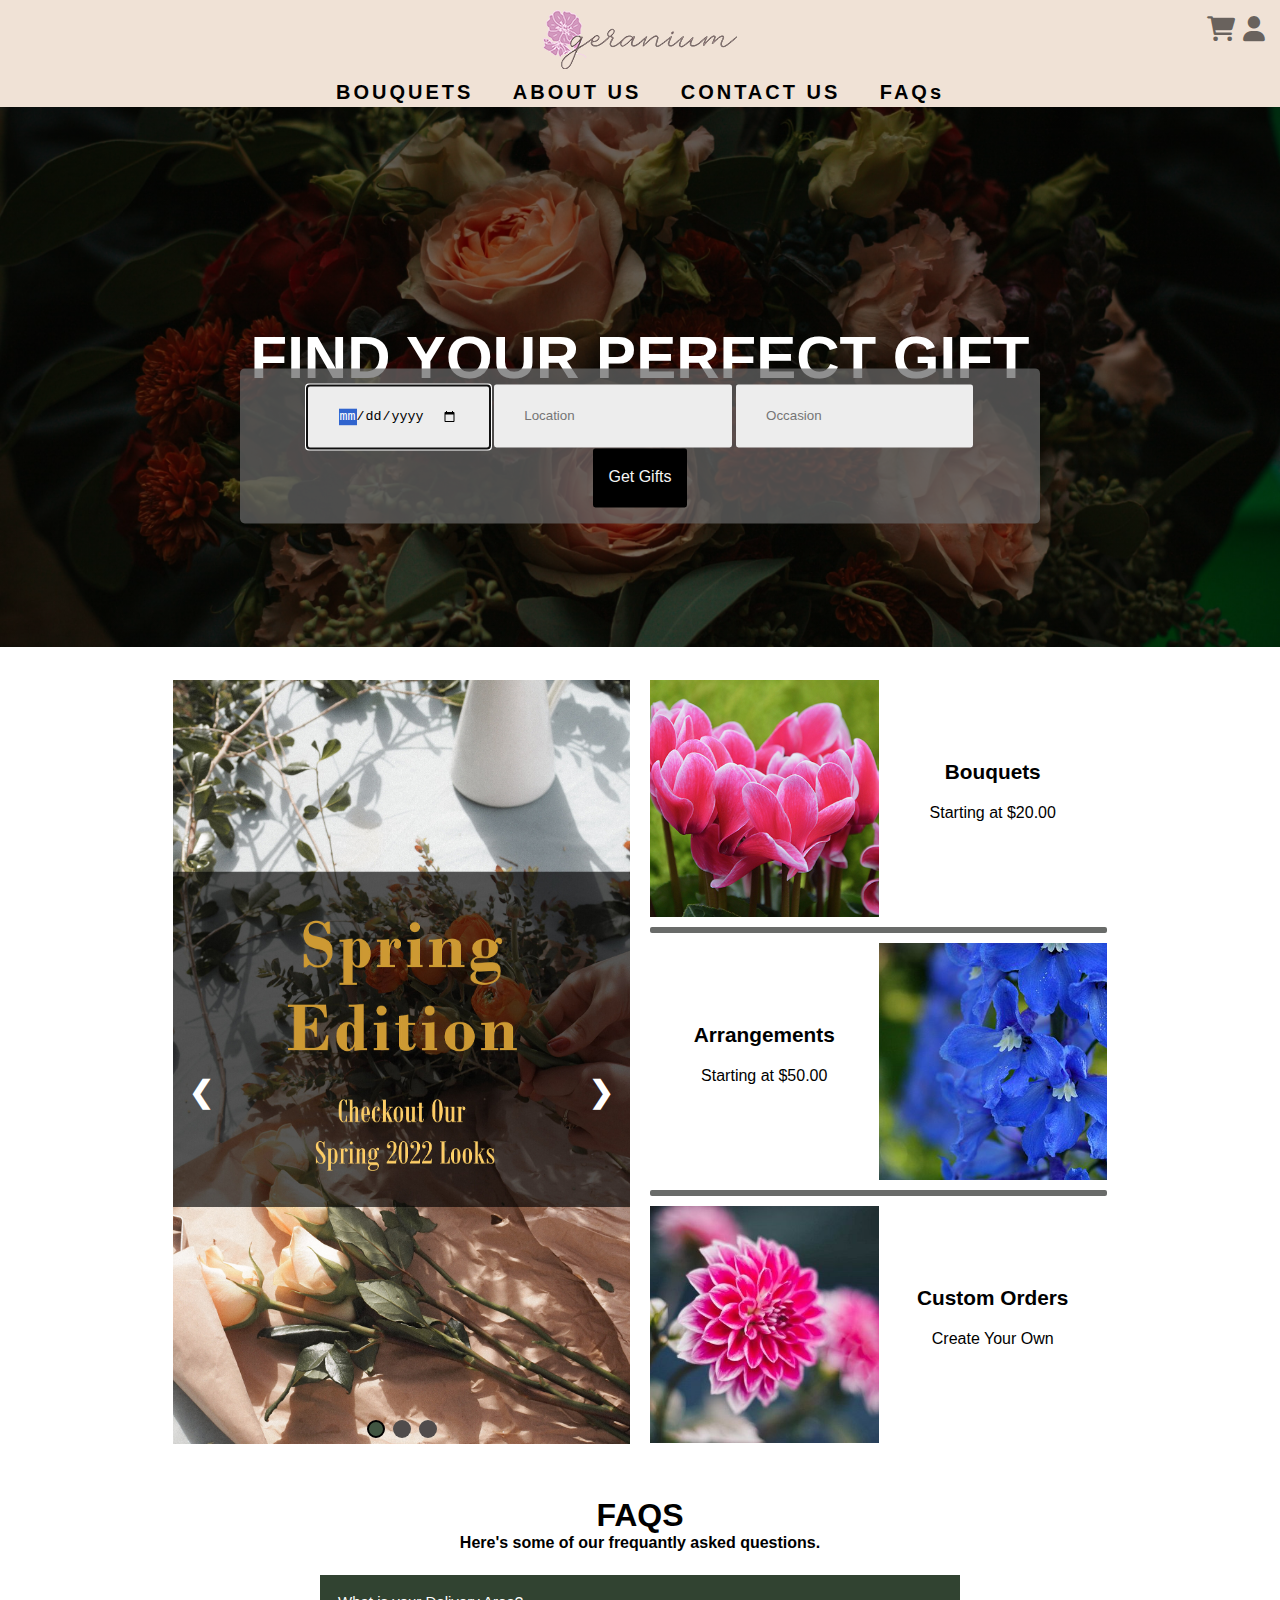
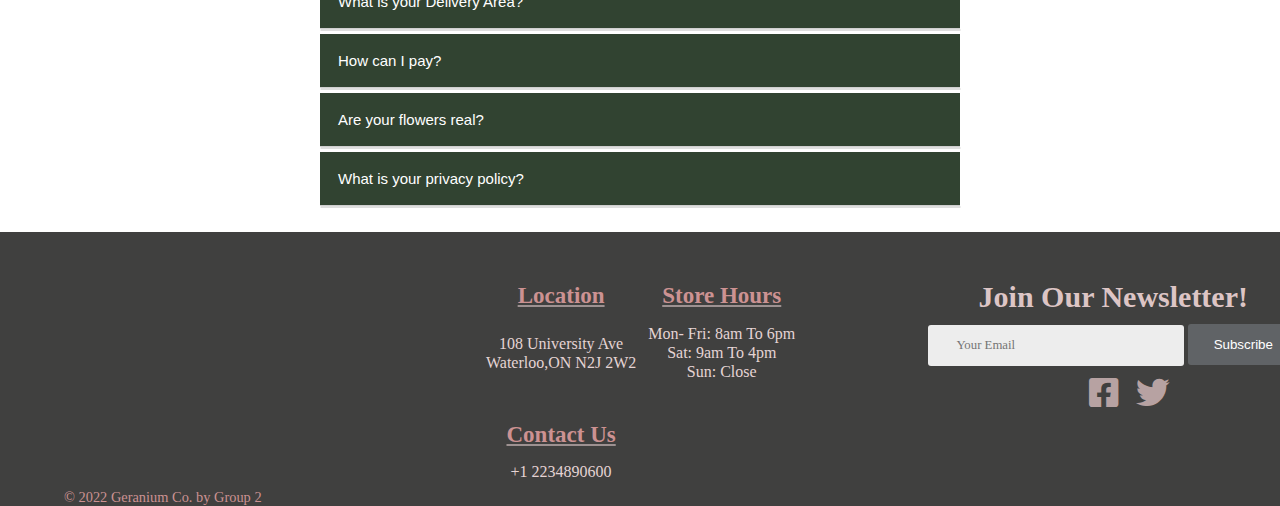
<file: index.html>
<!DOCTYPE html>
<html lang="en">

<head>
    <meta charset="UTF-8" />
    <meta name="viewport" content="width=device-width, initial-scale=1" />
    <link rel="stylesheet" href="https://cdnjs.cloudflare.com/ajax/libs/font-awesome/5.15.3/css/all.min.css" />
    <link rel="stylesheet" href="https://cdnjs.cloudflare.com/ajax/libs/font-awesome/6.0.0/css/all.min.css" />
    <link rel="stylesheet" href="style.css" />

    <title>Geranium Flower Shop</title>
</head>

<nav class="navbar">

    <div id="logo">
        <a href="index.html"><img src="images\logo1.png" /></a>
    </div>

    <a href="#" class="toggle-button">
        <span class="bar"></span>
        <span class="bar"></span>
        <span class="bar"></span>
        <span class="bar"></span></a>

    <ul class="links">
        <li><a href="pro_menu.html">BOUQUETS</a></li>
        <li><a href="aboutus page\aboutus.html">ABOUT US</a></li>
        <li><a href="Contact page\contact.html">CONTACT US</a></li>
        <li><a href="#faqs">FAQs</a></li>
    </ul>

    <div>
        <div class="navicons">
            <a href="cart.html">
                <span style="
              padding: 100 100;
              position: absolute;
              top: 1rem;
              right: 15px;
              color: #00000091;
              font-size: 25px;
            " class="icon"><i class="fa-solid fa-user"></i
          ></span>
                <span style="
              padding: 100 100;
              position: absolute;
              right: 45px;
              top: 1rem;
              color: #00000091;
              font-size: 25px;
            " class="icon"><i class="fa-solid fa-cart-shopping"></i
          ></span>
            </a>
        </div>
    </div>

</nav>

<body>
    <div class="hero_img-container">
        <h1>FIND YOUR PERFECT GIFT</h1>
        <form class="hero_form">
            <label for="date"></label>
            <input type="date" autofocus required id="date" name="date" placeholder="Date" />

            <lable for="Location"></lable>
            <input type="text" id="location" name="location" placeholder="Location" />

            <label for="occasion"></label>
            <input type="text" id="occasion" name="occasion" placeholder="Occasion" />

            <input class="hero-button" type="submit" value="Get Gifts" formaction="pro_menu.html" />
        </form>
    </div>

    <!-- mid-section with slideshow and Arrangements -->
    <div class="float-container">
        <div class="float-child left">
            <div class="slideshow">
                <div class="slides">
                    <div class="mySlides fade">
                        <div class="numbertext"></div>
                        <img src="images\1.jpg" style="width: 50%; height: 100%" />
                    </div>

                    <div class="mySlides fade">
                        <div class="numbertext"></div>
                        <img src="images\2.jpg" style="width: 50%; height: 100%" />
                    </div>

                    <div class="mySlides fade">
                        <div class="numbertext"></div>
                        <img src="images\3.jpg" style="width: 50%; height: 100%" />
                    </div>

                    <a class="prev" onclick="plusSlides(-1)">&#10094;</a>
                    <a class="next" onclick="plusSlides(1)">&#10095;</a>

                    <div style="text-align: center">
                        <span class="dot" onclick="currentSlide(1)"></span>
                        <span class="dot" onclick="currentSlide(2)"></span>
                        <span class="dot" onclick="currentSlide(3)"></span>
                    </div>
                </div>
            </div>
        </div>

        <div class="float-child right">
            <div>
                <div class="arrangements-container">
                    <div class="columns image" style="background-image: url('images/4.jpg')">
                        &nbsp;
                    </div>

                    <div class="columns content">
                        <div class="content-container">
                            <h5>Bouquets</h5>
                            <p>Starting at $20.00</p>
                        </div>
                    </div>
                </div>

                <hr />

                <div class="arrangements-container">
                    <div class="columns content">
                        <div class="content-container">
                            <h5>Arrangements</h5>
                            <p>Starting at $50.00</p>
                        </div>
                    </div>
                    <div class="columns image" style="background-image: url('images/5.jpg')">
                        &nbsp;
                    </div>
                </div>

                <hr />

                <div class="arrangements-container">
                    <div class="columns image" style="background-image: url('images/6.jpg')">
                        &nbsp;
                    </div>
                    <div class="columns content">
                        <div class="content-container">
                            <h5>Custom Orders</h5>
                            <p>Create Your Own</p>
                        </div>
                    </div>
                </div>
            </div>
        </div>
    </div>

    <!-- faqs section -->
    <div id="faqs">
        <h1>FAQS</h1>
        <h2>Here's some of our frequantly asked questions.</h2>
        <br />
        <div>
            <button class="questions">What is your Delivery Area?</button>
            <div class="questions_content">
                <p>
                    <br />Our shop locally serves the following cities and surrounding areas:
                </p>
                <br />
                <ul>
                    <li>Kitchener</li>
                    <li>Waterloo</li>
                </ul>
                <p></p>
                <br />
            </div>
        </div>

        <div>
            <button class="questions">How can I pay?</button>
            <div class="questions_content">
                <p>
                    <br />We accept the following payment types: Visa, Mastercard, AMEX, ApplaPay, and Doubloons.
                </p>
                <br />
            </div>
        </div>

        <div>
            <button class="questions">Are your flowers real?</button>
            <div class="questions_content">
                <p><br />Maybe.</p>
                <br />
            </div>
        </div>

        <div>
            <button class="questions">What is your privacy policy?</button>
            <div class="questions_content">
                <p><br />¯\_(ツ)_/¯</p>
                <br />
            </div>
        </div>
    </div>
</body>

<footer class="footerholder">
    <div class="mapouter">
        <div class="gmap_canvas">
            <iframe width="390" height="245" id="gmap_canvas" src="https://maps.google.com/maps?q=108%20University%20Ave,%20Waterloo,%20ON%20N2J%202W2,%20Canada&t=&z=13&ie=UTF8&iwloc=&output=embed" frameborder="0" scrolling="no" marginheight="0" marginwidth="0"></iframe>
        </div>
    </div>

    <table id="footer-info-tbl">
        <tr>
            <th>Location</th>
            <th>Store Hours</th>
        </tr>
        <tr>
            <td>
                108 University Ave<br /> Waterloo,ON N2J 2W2
            </td>
            <td>
                Mon- Fri: 8am To 6pm<br /> Sat: 9am To 4pm<br /> Sun: Close
            </td>
        </tr>
        <tr>
            <th>Contact Us</th>
        </tr>
        <tr>
            <td>+1 2234890600</td>
        </tr>
    </table>

    <div class="snd-section">
        <div id="newsletter">
            <div class="container">
                <div class="left">
                    <h3>Join Our Newsletter!</h3>
                </div>
                <form>
                    <input type="text" class="newsletteremail" name="email" placeholder=" Your Email" />
                    <input type="submit" class="newsletterbtn" value="Subscribe" />
                </form>
                <ul class="socials">
                    <li>
                        <a href="#"><i class="fa-brands fa-facebook-square"></i></a>
                    </li>
                    <li>
                        <a href="#"><i class="fa-brands fa-twitter"></i></a>
                    </li>
                </ul>
            </div>
        </div>
    </div>

    <div class="copyright">
        <p>&copy; 2022 Geranium Co. by Group 2</p>
    </div>
</footer>

<script src="script.js"></script>

</html>
</file>
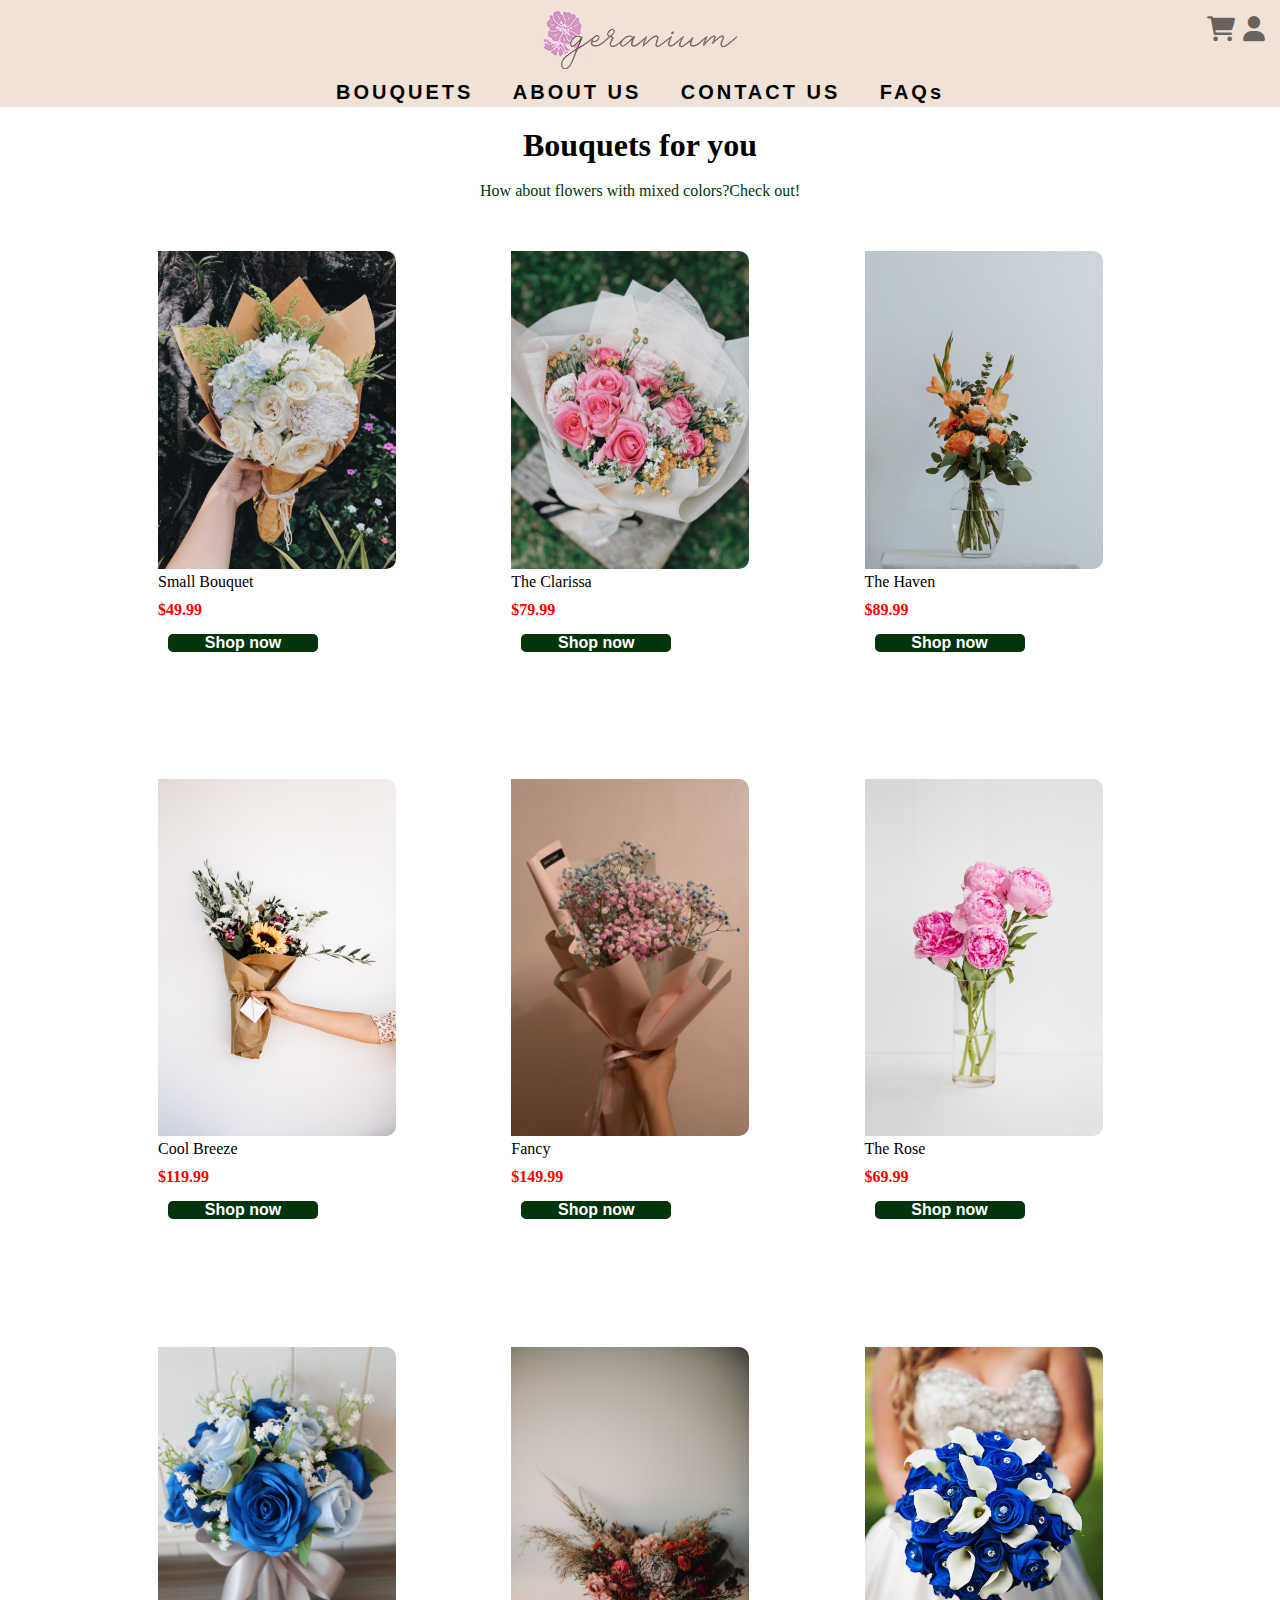
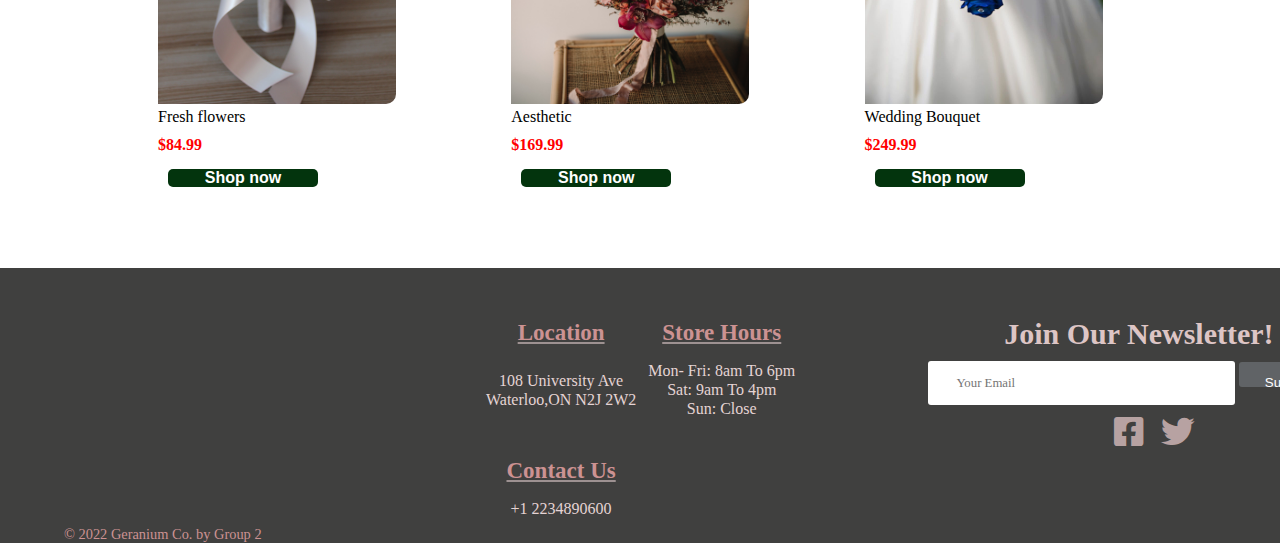
<file: pro_menu.html>
<!DOCTYPE html>
<html lang="en">

<head>
    <meta charset="UTF-8">
    <meta http-equiv="X-UA-Compatible" content="IE=edge">
    <meta name="viewport" content="width=device-width, initial-scale=1.0">
    <title>Bouquets</title>
    <link rel="stylesheet" href="./pro_menu.css">
    <link rel="stylesheet" href="navfooter">
    <link rel="stylesheet" href="https://cdnjs.cloudflare.com/ajax/libs/font-awesome/5.15.3/css/all.min.css" />
    <link rel="stylesheet" href="https://cdnjs.cloudflare.com/ajax/libs/font-awesome/6.0.0/css/all.min.css" />
</head>

<body>
    <nav class="navbar">

        <div id="logo">
            <a href="index.html"><img src="images\logo1.png" /></a>
        </div>

        <a href="#" class="toggle-button">
            <span class="bar"></span>
            <span class="bar"></span>
            <span class="bar"></span>
            <span class="bar"></span></a>

        <ul class="links">
            <li><a href="pro_menu.html">BOUQUETS</a></li>
            <li><a href="aboutus page\aboutus.html">ABOUT US</a></li>
            <li><a href="Contact page\contact.html">CONTACT US</a></li>
            <li><a href="#faqs">FAQs</a></li>
        </ul>

        <div>
            <div class="navicons">
                <a href="cart.html">
                    <span style="
                  padding: 100 100;
                  position: absolute;
                  top: 1rem;
                  right: 15px;
                  color: #00000091;
                  font-size: 25px;
                " class="icon"><i class="fa-solid fa-user"></i
              ></span>
                    <span style="
                  padding: 100 100;
                  position: absolute;
                  right: 45px;
                  top: 1rem;
                  color: #00000091;
                  font-size: 25px;
                " class="icon"><i class="fa-solid fa-cart-shopping"></i
              ></span>
                </a>
            </div>
        </div>

    </nav>
    <!-- <div class="wrapper">
        <header>
            <div class="header">
                <ul>
                    
                    <li><a href="./pro_menu.html">Bouquets</a></li>
                    <li><a href="">About Us</a></li>
                    <li><a href=""><img src="./aboutus page/img/logo.png" alt=""></a></li>
                    <li><a href="">Contacts Us</a></li>
                    <li><a href="">FAQ</a></li>
                </ul>
            </div>
            <div class="login">
                <span><img src="./aboutus page/img/mark2.png" alt=""></span>
                <span><img src="./aboutus page/img/car.png" alt=""></span>
            </div>
        </header> -->


    <main class="pc">
        <h1>Bouquets for you</h1>
        <br>
        <P style="color:#03340d;">How about flowers with mixed colors?Check out!</P>

        <div class="row">
            <div class="drinks-col">
                <img src="./pictures/flower1.jpg">
                <p>Small Bouquet</p>
                <h5 class="price">$49.99</h5>
                <button onclick="window.location.href='product.html'" style="cursor: pointer;">Shop now</button>
            </div>
            <div class="drinks-col">
                <img src="./pictures/flower2.jpg">
                <p>The Clarissa</p>
                <h5 class="price">$79.99</h5>
                <button onclick="window.location.href='product.html'" style="cursor: pointer;">Shop now</button>
            </div>
            <div class="drinks-col">
                <img src="./pictures/flower3.jpg">
                <p>The Haven</p>
                <h5 class="price">$89.99</h5>
                <button onclick="window.location.href='product.html'" style="cursor: pointer;">Shop now</button>
            </div>
        </div>
    </main>

    <main class="pc">
        <div class="row">
            <div class="drinks-col">
                <img src="./pictures/flower4.jpg">
                <p>Cool Breeze</p>
                <h5 class="price">$119.99</h5>
                <button onclick="window.location.href='product.html'" style="cursor: pointer;">Shop now</button>
            </div>
            <div class="drinks-col">
                <img src="./pictures/flower7.jpg">
                <p>Fancy</p>
                <h5 class="price">$149.99</h5>
                <button onclick="window.location.href='product.html'" style="cursor: pointer;">Shop now</button>
            </div>
            <div class="drinks-col">
                <img src="./pictures/flower6.jpg">
                <p>The Rose</p>
                <h5 class="price">$69.99</h5>
                <button onclick="window.location.href='product.html'" style="cursor: pointer;">Shop now</button>
            </div>
        </div>
    </main>
    <main class="pc">
        <div class="row">
            <div class="drinks-col">
                <img src="./pictures/rose2.jpeg">
                <p>Fresh flowers</p>
                <h5 class="price">$84.99</h5>
                <button onclick="window.location.href='product.html'" style="cursor: pointer;">Shop now</button>
            </div>
            <div class="drinks-col">
                <img src="./pictures/flower8.jpg">
                <p>Aesthetic</p>
                <h5 class="price">$169.99</h5>
                <button onclick="window.location.href='product.html'" style="cursor: pointer;">Shop now</button>
            </div>
            <div class="drinks-col">
                <img src="./pictures/rose3.jpg">
                <p>Wedding Bouquet</p>
                <h5 class="price">$249.99</h5>
                <button onclick="window.location.href='product.html'" style="cursor: pointer;">Shop now</button>
            </div>
        </div>
    </main>


    <footer class="footerholder">
        <div class="mapouter">
            <div class="gmap_canvas">
                <iframe width="390" height="245" id="gmap_canvas" src="https://maps.google.com/maps?q=108%20University%20Ave,%20Waterloo,%20ON%20N2J%202W2,%20Canada&t=&z=13&ie=UTF8&iwloc=&output=embed" frameborder="0" scrolling="no" marginheight="0" marginwidth="0"></iframe>
            </div>
        </div>

        <table id="footer-info-tbl">
            <tr>
                <th>Location</th>
                <th>Store Hours</th>
            </tr>
            <tr>
                <td>
                    108 University Ave<br /> Waterloo,ON N2J 2W2
                </td>
                <td>
                    Mon- Fri: 8am To 6pm<br /> Sat: 9am To 4pm<br /> Sun: Close
                </td>
            </tr>
            <tr>
                <th>Contact Us</th>
            </tr>
            <tr>
                <td>+1 2234890600</td>
            </tr>
        </table>

        <div class="snd-section">
            <div id="newsletter">
                <div class="container">
                    <div class="left">
                        <h3>Join Our Newsletter!</h3>
                    </div>
                    <form>
                        <input type="text" class="newsletteremail" name="email" placeholder=" Your Email" />
                        <input type="submit" class="newsletterbtn" value="Subscribe" />
                    </form>
                    <ul class="socials">
                        <li>
                            <a href="#"><i class="fa-brands fa-facebook-square"></i></a>
                        </li>
                        <li>
                            <a href="#"><i class="fa-brands fa-twitter"></i></a>
                        </li>
                    </ul>
                </div>
            </div>
        </div>

        <div class="copyright">
            <p>&copy; 2022 Geranium Co. by Group 2</p>
        </div>
    </footer>


    <!-- 
        <footer>
            <div class="map">
                <img src="./aboutus page/img/map.png" alt="">
            </div>
            <div class="contact">
                <h5>Join Our NewsLetter</h5>
                <div class="email">
                    <input type="text" placeholder="Your Email">
                    <span>
                        <img src="./aboutus page/img/mark3.png" alt="">
                    </span>
                </div>
                <div class="markLogo">
                    <img src="./aboutus page/img/mark1.png" alt="">
                </div>
                <div class="detail">
                    <div class="news">
                        <div class="new">
                            <h5>Location</h5>
                            <p>108 Univerity Ave</p>
                            <p>Waterloo.ON N2J 2W2</p>
                        </div>
                        <div class="new">
                            <h5>Contacts Us</h5>
                            <p>(519) 885-0300</p>
                        </div>
                    </div>
                    <div class="news">
                        <div class="new">
                            <h5>Store Hours</h5>
                            <p>Mon - Fri:8 Am To 6 Pm</p>
                            <p>Sat:9 AM to 4 PM</p>
                            <p>Sun:Close</p>
                        </div>
                    </div>
                </div>
            </div>
        </footer> -->
    </div>
</body>
<script>
    const toggleButton = document.getElementsByClassName('toggle-button')[0]
    const navbarLinks = document.getElementsByClassName('links')[0]

    toggleButton.addEventListener('click', () => {
        navbarLinks.classList.toggle('active')
    })
</script>

</html>
</file>
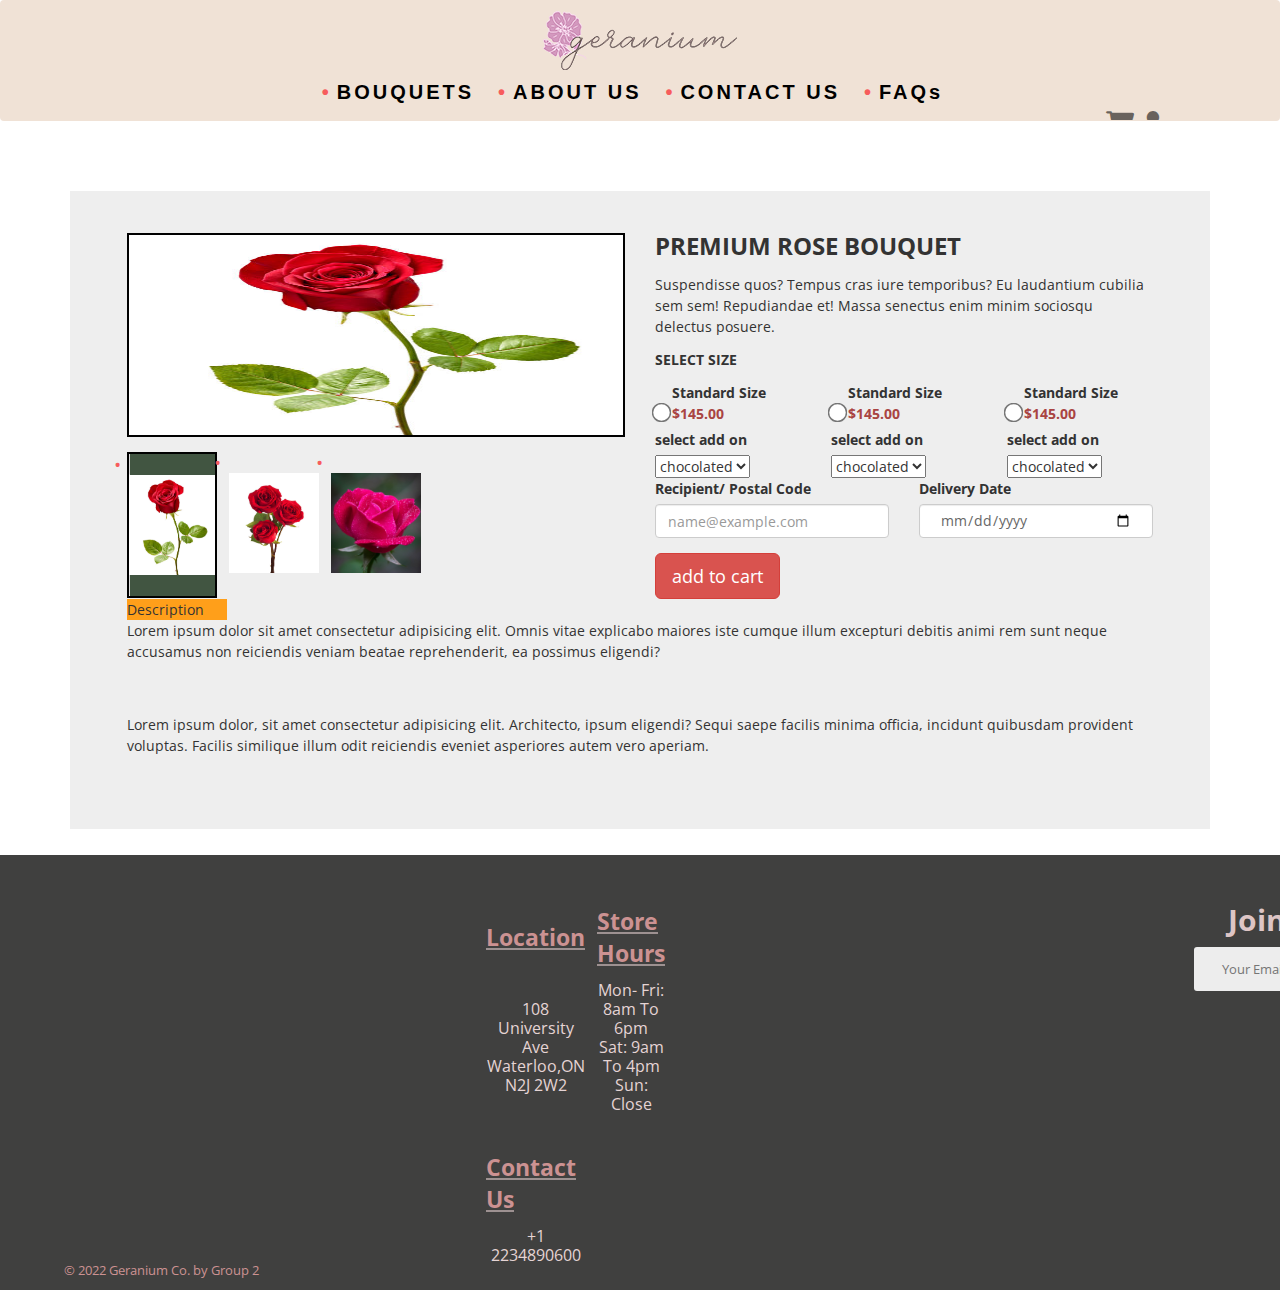
<file: product.html>
<link href="//maxcdn.bootstrapcdn.com/bootstrap/3.3.0/css/bootstrap.min.css" rel="stylesheet" id="bootstrap-css">
<script src="//maxcdn.bootstrapcdn.com/bootstrap/3.3.0/js/bootstrap.min.js"></script>
<script src="//code.jquery.com/jquery-1.11.1.min.js"></script>
<link
rel="stylesheet"
href="https://cdnjs.cloudflare.com/ajax/libs/font-awesome/5.15.3/css/all.min.css"
/>
<link
rel="stylesheet"
href="https://cdnjs.cloudflare.com/ajax/libs/font-awesome/6.0.0/css/all.min.css"
/>
<link rel="stylesheet" href="style.css" />

<!------ Include the above in your HEAD tag ---------->

<!DOCTYPE html>
<html lang="en">
  <head>
    
    <meta name="viewport" content="width=device-width, initial-scale=1">

    <title>eCommerce Product Detail</title>
    <link href="https://maxcdn.bootstrapcdn.com/font-awesome/4.7.0/css/font-awesome.min.css" rel="stylesheet">
    <link href="https://fonts.googleapis.com/css?family=Open+Sans:400,700" rel="stylesheet">
    <link href="https://cdn.jsdelivr.net/npm/bootstrap@5.1.3/dist/css/bootstrap.min.css" rel="stylesheet" integrity="sha384-1BmE4kWBq78iYhFldvKuhfTAU6auU8tT94WrHftjDbrCEXSU1oBoqyl2QvZ6jIW3" crossorigin="anonymous">
    <script src="https://cdn.jsdelivr.net/npm/bootstrap@5.1.3/dist/js/bootstrap.bundle.min.js" integrity="sha384-ka7Sk0Gln4gmtz2MlQnikT1wXgYsOg+OMhuP+IlRH9sENBO0LRn5q+8nbTov4+1p" crossorigin="anonymous"></script>

    <link rel="stylesheet" href="styles.css">
	<link rel="stylesheet" href="navfooter">
  </head>

  <nav class="navbar">
   
    <div id="logo">
      <a href="index.html"><img src="images\logo1.png" /></a>
    </div>
    
    <a href="#" class="toggle-button"> 
      <span class="bar"></span>
      <span class="bar"></span>
      <span class="bar"></span>
      <span class="bar"></span></a>

    <ul class="links">
      <li><a href="pro_menu.html">BOUQUETS</a></li>
      <li><a href="aboutus page\aboutus.html">ABOUT US</a></li>
      <li><a href="Contact page\contact.html">CONTACT US</a></li>
      <li><a href="#faqs">FAQs</a></li>
    </ul>

    <div>
      <div class="navicons">
        <a href="cart.html">
          <span
            style="
              padding: 100 100;
              position: absolute;
              top: 1rem;
              right: 15px;
              color: #00000091;
              font-size: 25px;
            "
            class="icon"
            ><i class="fa-solid fa-user"></i
          ></span>
          <span
            style="
              padding: 100 100;
              position: absolute;
              right: 45px;
              top: 1rem;
              color: #00000091;
              font-size: 25px;
            "
            class="icon"
            ><i class="fa-solid fa-cart-shopping"></i
          ></span>
        </a>
      </div>
    </div>
    
  </nav>
  <body>
	
	<div class="container">
		<div class="card bg-white">
			<div class="container-fluid">
				<div class="wrapper row ">
					<div class=" col-md-6 p-4 border-end">
						
						<div class="preview-pic tab-content">
						  <div class="tab-pane active" id="pic-1"><img src="a.jpg" height="200px" width="200px"/></div>
						  <div class="tab-pane" id="pic-2"><img src="b.jpg" /></div>
						  <div class="tab-pane" id="pic-3"><img src="c.jpg"/></div>
						  <!-- <div class="tab-pane" id="pic-4"><img src="http://placekitten.com/400/252" /></div>
						  <div class="tab-pane" id="pic-5"><img src="http://placekitten.com/400/252" /></div> -->
						</div>
						<ul class="preview-thumbnail nav-tabs">
						  <li class="active"><a data-target="#pic-1" data-toggle="tab"><img src="a.jpg" width = "100px" height="100px"/></a></li>
						  <li><a data-target="#pic-2" data-toggle="tab"><img src="b.jpg" width = "100px" height="100px"/></a></li>
						  <li><a data-target="#pic-3" data-toggle="tab"><img src="c.jpg" width = "100px" height="100px"/></a></li>
						  <!-- <li><a data-target="#pic-4" data-toggle="tab"><img src="http://placekitten.com/200/126" /></a></li>
						  <li><a data-target="#pic-5" data-toggle="tab"><img src="http://placekitten.com/200/126" /></a></li> -->
						</ul>
						
					</div>
					<div class="details col-md-6">
						<h3 class="product-title">Premium Rose Bouquet</h3>
                        <p class="product-description">Suspendisse quos? Tempus cras iure temporibus? Eu laudantium cubilia sem sem! Repudiandae et! Massa senectus enim minim sociosqu delectus posuere.</p>

						<div class="rating">
							<h5 class="product-title">select size</h5>

							<div class="row">
								<div class="col-md-4">
									<div class="form-check">
										<input class="form-check-input" type="radio" name="flexRadioDefault" id="flexRadioDefault1">
										<label class="form-check-label" for="flexRadioDefault1">
										  <span class="text-secondary">Standard Size</span><br>
										  <span class="text-danger fw-bold">$145.00</span>
										</label>
									  </div>
								</div>
								<div class="col-md-4">
									<div class="form-check">
										<input class="form-check-input" type="radio" name="flexRadioDefault" id="flexRadioDefault1">
										<label class="form-check-label" for="flexRadioDefault1">
										  <span class="text-secondary">Standard Size</span><br>
										  <span class="text-danger fw-bold">$145.00</span>
										</label>
									  </div>
								</div><div class="col-md-4">
									<div class="form-check">
										<input class="form-check-input" type="radio" name="flexRadioDefault" id="flexRadioDefault1">
										<label class="form-check-label" for="flexRadioDefault1">
										  <span class="text-secondary">Standard Size</span><br>
										  <span class="text-danger fw-bold">$145.00</span>
										</label>
									  </div>
								</div>
							</div>

							<div class="row mt-4">
								<div class="col-md-4">
									<label for="" class="form-label fw-bold">select add on</label>
									<select class="form-select" aria-label="Default select example">
										<option selected>chocolated</option>
										<option value="1">One</option>
										<option value="2">Two</option>
										<option value="3">Three</option>
									  </select>
								</div>
								<div class="col-md-4">
									<label for="" class="form-label fw-bold">select add on</label>
									<select class="form-select" aria-label="Default select example">
										<option selected>chocolated</option>
										<option value="1">One</option>
										<option value="2">Two</option>
										<option value="3">Three</option>
									  </select>
								</div>
								<div class="col-md-4">
									<label for="" class="form-label fw-bold">select add on</label>
									<select class="form-select" aria-label="Default select example">
										<option selected>chocolated</option>
										<option value="1">One</option>
										<option value="2">Two</option>
										<option value="3">Three</option>
									  </select>
								</div>
							</div>

							<div class="row mt-4">
								<div class="col-md-6">
									<div class="mb-0">
										<label for="exampleFormControlInput1" class="form-label fw-bold">Recipient/ Postal Code</label>
										<input type="text" class="form-control" id="exampleFormControlInput1" placeholder="name@example.com">
									  </div>
								</div>
								<div class="col-md-6">
									<div class="mb-0">
										<label for="exampleFormControlInput1" class="form-label fw-bold">Delivery Date</label>
										<input type="date" class="form-control" id="exampleFormControlInput1" placeholder="name@example.com">
									  </div>
								</div>
							</div>

						</div>


						<div class="action">
							<button class=" btn btn-default btn-danger btn-lg" type="button">add to cart</button>
							<!-- <button class="like btn btn-default" type="button"><span class="fa fa-heart"></span></button> -->
						</div>
					</div>
				</div>

				<div class="mt-3 ">
					<div class="orange text-white p-4" style = "width: 10rem;">Description</div>
					<div class="border p-4">
						<p class="text-secondary">Lorem ipsum dolor sit amet consectetur adipisicing elit. Omnis vitae explicabo maiores iste cumque illum excepturi debitis animi rem sunt neque accusamus non reiciendis veniam beatae reprehenderit, ea possimus eligendi?</p>
						<br>
						<br>
						<p class="text-secondary">Lorem ipsum dolor, sit amet consectetur adipisicing elit. Architecto, ipsum eligendi? Sequi saepe facilis minima officia, incidunt quibusdam provident voluptas. Facilis similique illum odit reiciendis eveniet asperiores autem vero aperiam.</p>
						<br>
						<!-- <ul>
							<li>orientation</li>
							<li>all prices</li>
						</ul> -->
					</div>
				</div>
			</div>
		</div>
	</div>
  </body>
  <footer class="footerholder">
    <div class="mapouter">
      <div class="gmap_canvas">
        <iframe
          width="390"
          height="245"
          id="gmap_canvas"
          src="https://maps.google.com/maps?q=108%20University%20Ave,%20Waterloo,%20ON%20N2J%202W2,%20Canada&t=&z=13&ie=UTF8&iwloc=&output=embed"
          frameborder="0"
          scrolling="no"
          marginheight="0"
          marginwidth="0"
        ></iframe>
      </div>
    </div>

    <table id="footer-info-tbl">
      <tr>
        <th>Location</th>
        <th>Store Hours</th>
      </tr>
      <tr>
        <td>
          108 University Ave<br />
          Waterloo,ON N2J 2W2
        </td>
        <td>
          Mon- Fri: 8am To 6pm<br />
          Sat: 9am To 4pm<br />
          Sun: Close
        </td>
      </tr>
      <tr>
        <th>Contact Us</th>
      </tr>
      <tr>
        <td>+1 2234890600</td>
      </tr>
    </table>

    <div class="snd-section">
      <div id="newsletter">
        <div class="container">
          <div class="left">
            <h3>Join Our Newsletter!</h3>
          </div>
          <form>
            <input
              type="text"
              class="newsletteremail"
              name="email"
              placeholder=" Your Email"
            />
            <input type="submit" class="newsletterbtn" value="Subscribe" />
          </form>
          <ul class="socials">
            <li>
              <a href="#"><i class="fa-brands fa-facebook-square"></i></a>
            </li>
            <li>
              <a href="#"><i class="fa-brands fa-twitter"></i></a>
            </li>
          </ul>
        </div>
      </div>
    </div>

    <div class="copyright"><p>&copy; 2022 Geranium Co. by Group 2</p></div>
  </footer>
  <script> 
	const toggleButton = document.getElementsByClassName('toggle-button')[0]
	const navbarLinks = document.getElementsByClassName('links')[0]
	
	toggleButton.addEventListener('click', () => {
	  navbarLinks.classList.toggle('active')
	})
	</script>
</html>
</file>
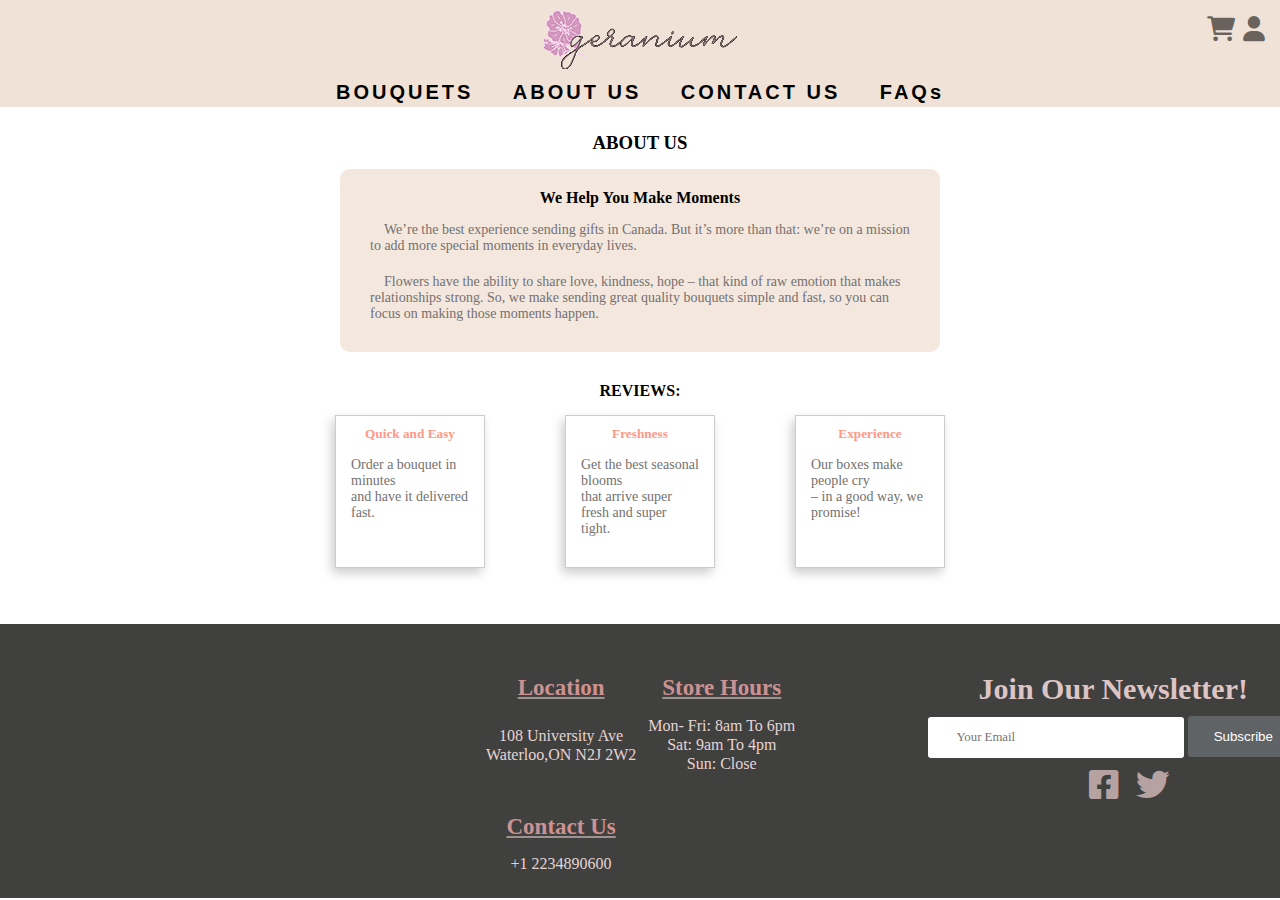
<file: aboutus page/aboutus.html>
<!DOCTYPE html>
<html lang="en">
<head>
    <meta charset="UTF-8">
    <meta http-equiv="X-UA-Compatible" content="IE=edge">
    <meta name="viewport" content="width=device-width, initial-scale=1.0">
    <title>Document</title>
    <link rel="stylesheet" href="./aboutus.css">
    <link rel="stylesheet" href="navfooter.css">
<link
  rel="stylesheet"
  href="https://cdnjs.cloudflare.com/ajax/libs/font-awesome/5.15.3/css/all.min.css"
/>
<link
  rel="stylesheet"
  href="https://cdnjs.cloudflare.com/ajax/libs/font-awesome/6.0.0/css/all.min.css"
/>

</head>

<nav class="navbar">
   
    <div id="logo">
      <a href="../index.html"><img src="logo1.png"/></a>
    </div>
    
    <a href="#" class="toggle-button"> 
      <span class="bar"></span>
      <span class="bar"></span>
      <span class="bar"></span>
      <span class="bar"></span></a>

    <ul class="links">
      <li><a href="../pro_menu.html">BOUQUETS</a></li>
      <li><a href="../aboutus page\aboutus.html">ABOUT US</a></li>
      <li><a href="../Contact page\contact.html">CONTACT US</a></li>
      <li><a href="../#faqs">FAQs</a></li>
    </ul>

    <div>
      <div class="navicons">
        <a href="cart.html">
          <span
            style="
              padding: 100 100;
              position: absolute;
              top: 1rem;
              right: 15px;
              color: #00000091;
              font-size: 25px;
            "
            class="icon"
            ><i class="fa-solid fa-user"></i
          ></span>
          <span
            style="
              padding: 100 100;
              position: absolute;
              right: 45px;
              top: 1rem;
              color: #00000091;
              font-size: 25px;
            "
            class="icon"
            ><i class="fa-solid fa-cart-shopping"></i
          ></span>
        </a>
      </div>
    </div>
    
  </nav>

<body>
    <!-- <div class="wrapper">
        <header>
            <div class="header">
                <ul>
                    
                    <li><a href="">Bouquets</a></li>
                    <li><a href="">About Us</a></li>
                    <li><a href=""><img src="./img/logo.png" alt=""></a></li>
                    <li><a href="">Contacts Us</a></li>
                    <li><a href="">FAQ</a></li>
                </ul>
            </div>
            <div class="login">
                <span><img src="./img/mark2.png" alt=""></span>
                <span><img src="./img/car.png" alt=""></span>
            </div>
        </header> -->

        <main>
            <h3>ABOUT US</h3>
            <div class="content">
                <h4>We Help You Make Moments</h4>
                <p>&nbsp;&nbsp;&nbsp;&nbsp;We’re the best experience sending gifts in Canada. But it’s more than that: we’re on a mission to add more special moments in everyday lives.</p>
                <p>&nbsp;&nbsp;&nbsp;&nbsp;Flowers have the ability to share love, kindness, hope – that kind of raw emotion that makes relationships strong. So, we make sending great quality bouquets simple and fast, so you can focus on making those moments happen.</p>
            </div>
            <div class="list">
                <h4>REVIEWS:</h4>
                <ul>
                    <li>
                        <h5>Quick and Easy</h5>
                        <p>Order a bouquet in minutes </p>
                        <p>and have it delivered fast.</p>
                    </li>
                    <li>
                        <h5>Freshness</h5>
                        <p>Get the best seasonal blooms</p>
                        <p>that arrive super fresh and super tight.</p>
                    </li>
                    <li>
                        <h5>Experience</h5>
                        <p>Our boxes make people cry </p>
                        <p>– in a good way, we promise!</p>
                    </li>
                </ul>
            </div>
        </main>
         
        <!-- <footer>
            <div class="map">
                <img src="./img/map.png" alt="">
            </div>
            <div class="contact">
                <h5>Join Our NewsLetter</h5>
                <div class="email">
                    <input type="text" placeholder="Your Email">
                    <span>
                        <img src="./img/mark3.png" alt="">
                    </span>
                </div>
                <div class="markLogo">
                    <img src="./img/mark1.png" alt="">
                </div>
                <div class="detail">
                    <div class="news">
                        <div class="new">
                            <h5>Location</h5>
                            <p>108 Univerity Ave</p>
                            <p>Waterloo.ON N2J 2W2</p>
                        </div>
                        <div class="new">
                            <h5>Contacts Us</h5>
                            <p>(519) 885-0300</p>
                        </div>
                    </div>
                    <div class="news">
                        <div class="new">
                            <h5>Store Hours</h5>
                            <p>Mon - Fri:8 Am To 6 Pm</p>
                            <p>Sat:9 AM to 4 PM</p>
                            <p>Sun:Close</p>
                        </div>
                    </div>
                </div>
            </div>
        </footer> -->
    </div>
</body>
<footer class="footerholder">
    <div class="mapouter">
      <div class="gmap_canvas">
        <iframe
          width="390"
          height="245"
          id="gmap_canvas"
          src="https://maps.google.com/maps?q=108%20University%20Ave,%20Waterloo,%20ON%20N2J%202W2,%20Canada&t=&z=13&ie=UTF8&iwloc=&output=embed"
          frameborder="0"
          scrolling="no"
          marginheight="0"
          marginwidth="0"
        ></iframe>
      </div>
    </div>

    <table id="footer-info-tbl">
      <tr>
        <th>Location</th>
        <th>Store Hours</th>
      </tr>
      <tr>
        <td>
          108 University Ave<br />
          Waterloo,ON N2J 2W2
        </td>
        <td>
          Mon- Fri: 8am To 6pm<br />
          Sat: 9am To 4pm<br />
          Sun: Close
        </td>
      </tr>
      <tr>
        <th>Contact Us</th>
      </tr>
      <tr>
        <td>+1 2234890600</td>
      </tr>
    </table>

    <div class="snd-section">
      <div id="newsletter">
        <div class="container">
          <div class="left">
            <h3>Join Our Newsletter!</h3>
          </div>
          <form>
            <input
              type="text"
              class="newsletteremail"
              name="email"
              placeholder=" Your Email"
            />
            <input type="submit" class="newsletterbtn" value="Subscribe" />
          </form>
          <ul class="socials">
            <li>
              <a href="#"><i class="fa-brands fa-facebook-square"></i></a>
            </li>
            <li>
              <a href="#"><i class="fa-brands fa-twitter"></i></a>
            </li>
          </ul>
        </div>
      </div>
    </div>

  </footer>

<script> 
    const toggleButton = document.getElementsByClassName('toggle-button')[0]
const navbarLinks = document.getElementsByClassName('links')[0]

toggleButton.addEventListener('click', () => {
  navbarLinks.classList.toggle('active')
})
    </script>

</html>
</file>
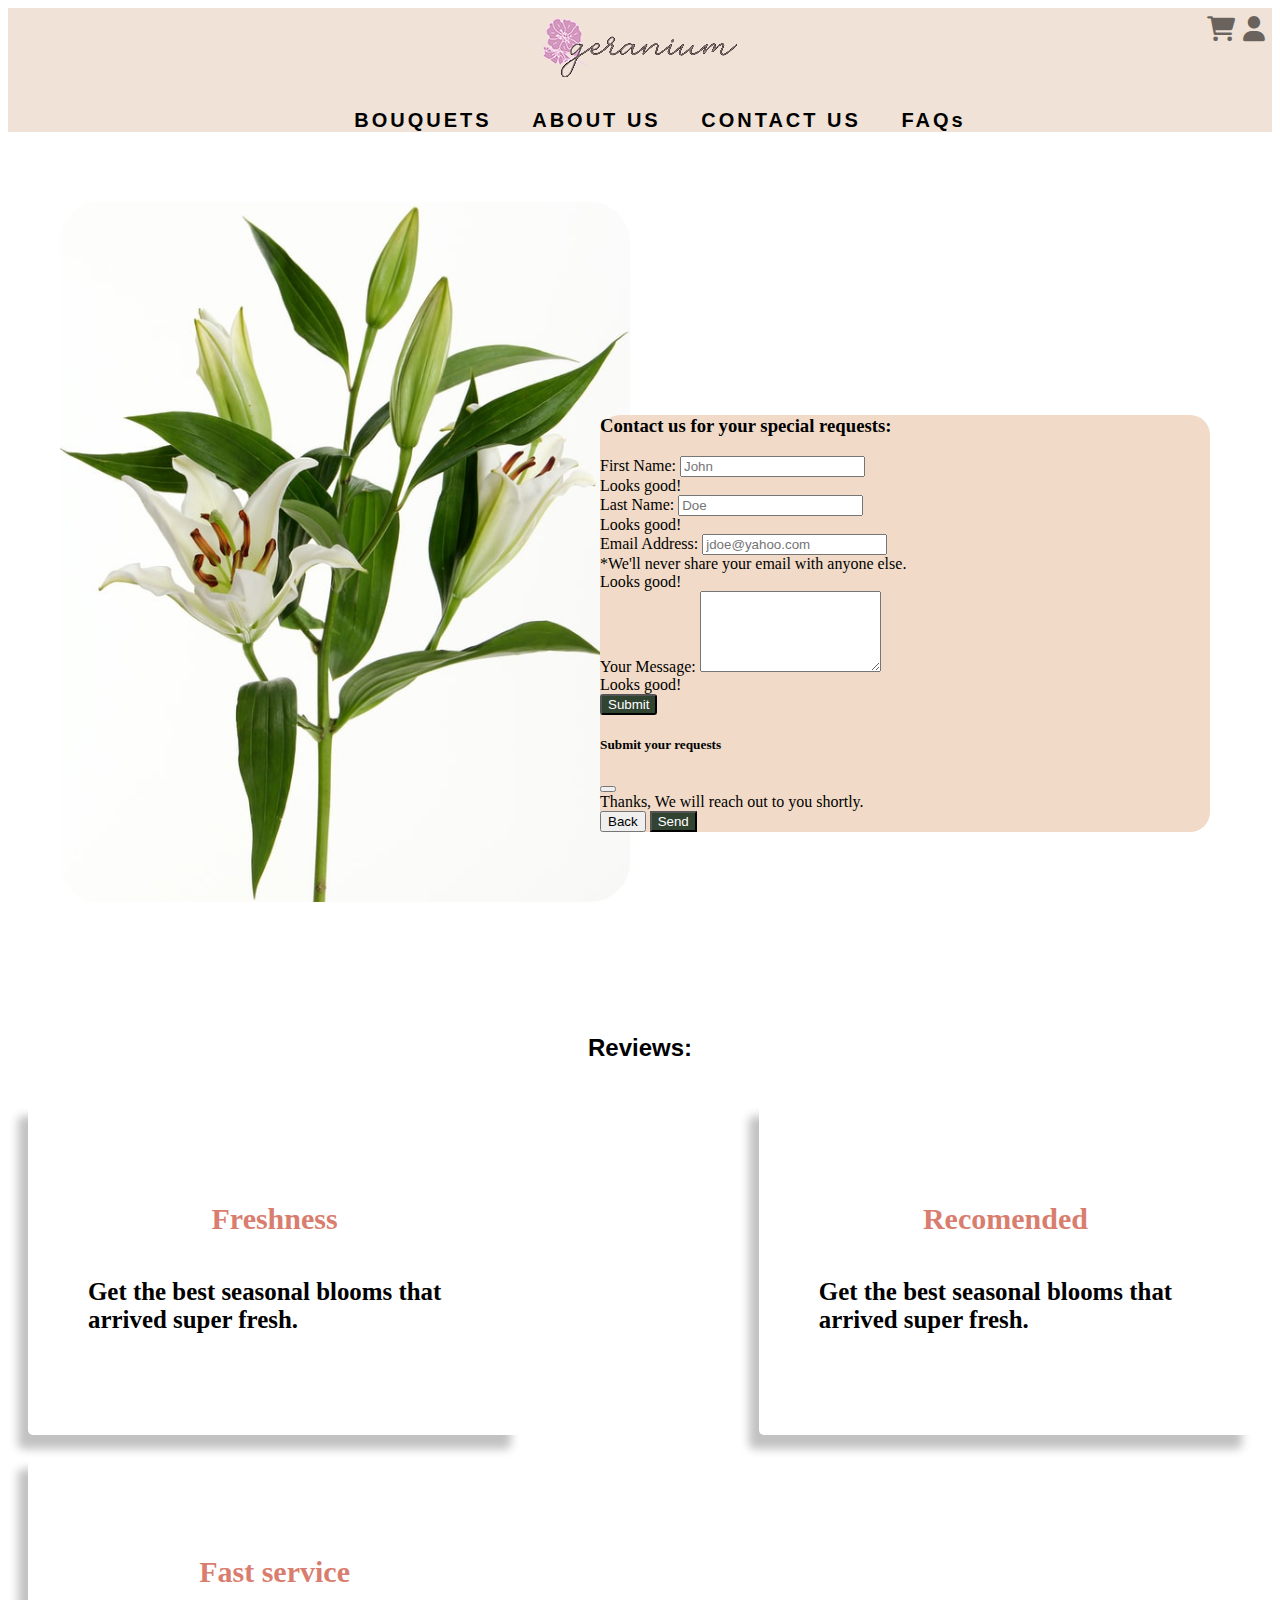
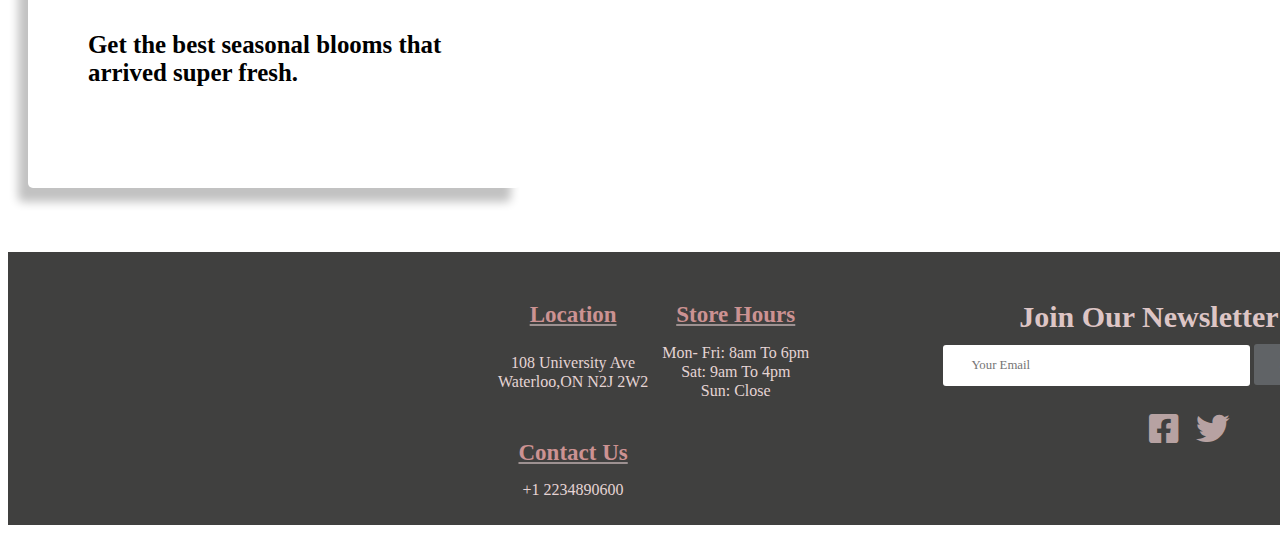
<file: Contact page/contact.html>
<!DOCTYPE html>
<html lang="en">
   <head>
      <meta charset="UTF-8">
      <meta http-equiv="X-UA-Compatible" content="IE=edge">
      <meta name="viewport" content="width=device-width, initial-scale=1.0">
      <link href="https://cdn.jsdelivr.net/npm/bootstrap@5.1.3/dist/css/bootstrap.min.css" rel="stylesheet" integrity="sha384-1BmE4kWBq78iYhFldvKuhfTAU6auU8tT94WrHftjDbrCEXSU1oBoqyl2QvZ6jIW3" crossorigin="anonymous">
      <meta name="viewport" content="width=device-width, initial-scale=1">
      <link rel="stylesheet" href="contact.css">
      <link rel="stylesheet" href="navfooter.css">
      <link
         rel="stylesheet"
         href="https://cdnjs.cloudflare.com/ajax/libs/font-awesome/6.0.0/css/all.min.css"
         />
      <title>Contact Us</title>
   </head>
   <body>
      <nav class="navbar-cls">
         <div id="logo">
            <a href="../index.html"><img src="logo1.png"/></a>
         </div>
         <a href="#" class="toggle-button"> 
         <span class="bar"></span>
         <span class="bar"></span>
         <span class="bar"></span>
         <span class="bar"></span></a>
         <ul class="links">
            <li><a href="../pro_menu.html">BOUQUETS</a></li>
            <li><a href="../aboutus page\aboutus.html">ABOUT US</a></li>
            <li><a href="../Contact page\contact.html">CONTACT US</a></li>
            <li><a href="../#faqs">FAQs</a></li>
         </ul>
         <div>
            <div class="navicons">
               <a href="cart.html">
               <span
                  style="
                  padding: 100 100;
                  position: absolute;
                  top: 1rem;
                  right: 15px;
                  color: #00000091;
                  font-size: 25px;
                  "
                  class="icon"
                  ><i class="fa-solid fa-user"></i
                  ></span>
               <span
                  style="
                  padding: 100 100;
                  position: absolute;
                  right: 45px;
                  top: 1rem;
                  color: #00000091;
                  font-size: 25px;
                  "
                  class="icon"
                  ><i class="fa-solid fa-cart-shopping"></i
                  ></span>
               </a>
            </div>
         </div>
      </nav>
      <!-- 1 100px between header menu and body part-->
      <div style="height: 100px;"></div>
      <div class="body">
      <main class="section">
         <section class="container">
            <div class="flex">
               <div class="column">
                  <div class="image">
                     <img src="flower.svg" />
                  </div>
               </div>
               <div class="column">
                  <div class="formpart">
                     <div class="contactform col-md-6 form p-3">
                        <form class=" row g-3 needs-validation" novalidate>
                           <h3 id="header"> Contact us for your special requests:</h3>
                           <div class="col-md-6">
                              <label for="validationCustom01" class="form-label">First Name: </label>
                              <input type="text" class="form-control" id="firstname" placeholder="John" required />
                              <div class="valid-feedback">Looks good!</div>
                           </div>
                           <div class="col-md-6">
                              <label class="form-label">Last Name: </label>
                              <input type="text" class="form-control" id="lastname" placeholder="Doe" required />
                              <div class="valid-feedback">Looks good!</div>
                           </div>
                           <div class="col-md-12">
                              <label for="exampleInputEmail1" class="form-label">Email Address: </label>
                              <input type="email" class="form-control" id="exampleInputEmail1" placeholder="jdoe@yahoo.com" required />
                              <div id="emailHelp" class="form-text"> *We'll never share your email with anyone else.</div>
                              <div class="valid-feedback">Looks good!</div>
                           </div>
                           <div class="col-md-12">
                              <label for="message" class="form-label">Your Message: </label>
                              <textarea type="text" class="form-control" rows="5" id="message" required></textarea>
                              <div class="valid-feedback">Looks good!</div>
                           </div>
                           <div class="col-md-12 submit">
                              <!-- Button trigger -->
                              <button type="submit" class="btn btn-primary float-end" style="border-radius: 3px">
                              Submit
                              </button>
                              <div class="modal fade" id="exampleModal" tabindex="-1" aria-labelledby="exampleModalLabel" aria-hidden="true">
                                 <div class="modal-dialog">
                                    <div class="modal-content">
                                       <div class="modal-header">
                                          <h5 class="modal-title" id="exampleModalLabel">Submit your requests</h5>
                                          <button type="button" class="btn-close" data-bs-dismiss="modal" aria-label="Close"></button>
                                       </div>
                                       <div class="modal-body">
                                          Thanks, We will reach out to you shortly.
                                       </div>
                                       <div class="modal-footer">
                                          <button type="button" class="btn btn-secondary" data-bs-dismiss="modal">Back</button>
                                          <button type="button" class="btn btn-primary">Send</button>
                                       </div>
                                    </div>
                                 </div>
                              </div>
                           </div>
                        </form>
                     </div>
                  </div>
               </div>
            </div>
         </section>
      </main>
      <br>
      <!-- reviews -->
      <h2>Reviews:</h2>
      <div class="flex-container ">
         <div id=" box ">
            <h4>Freshness</h4>
            <h5>
               Get the best seasonal blooms that arrived super fresh.
            </h5>
         </div>
         <div id="box ">
            <h4>Recomended</h4>
            <h5>
               Get the best seasonal blooms that arrived super fresh.
            </h5>
         </div>
         <div id="box ">
            <h4>Fast service</h4>
            <h5>
               Get the best seasonal blooms that arrived super fresh.
            </h5>
         </div>
      </div>
      <br>
      <!-- footer -->
      <footer class="footerholder">
         <div class="mapouter">
            <div class="gmap_canvas">
               <iframe
                  width="390"
                  height="245"
                  id="gmap_canvas"
                  src="https://maps.google.com/maps?q=108%20University%20Ave,%20Waterloo,%20ON%20N2J%202W2,%20Canada&t=&z=13&ie=UTF8&iwloc=&output=embed"
                  frameborder="0"
                  scrolling="no"
                  marginheight="0"
                  marginwidth="0"
                  ></iframe>
            </div>
         </div>
         <table id="footer-info-tbl">
            <tr>
               <th>Location</th>
               <th>Store Hours</th>
            </tr>
            <tr>
               <td>
                  108 University Ave<br />
                  Waterloo,ON N2J 2W2
               </td>
               <td>
                  Mon- Fri: 8am To 6pm<br />
                  Sat: 9am To 4pm<br />
                  Sun: Close
               </td>
            </tr>
            <tr>
               <th>Contact Us</th>
            </tr>
            <tr>
               <td>+1 2234890600</td>
            </tr>
         </table>
         <div class="snd-section">
            <div id="newsletter">
               <div class="container">
                  <div class="left">
                     <h3>Join Our Newsletter!</h3>
                  </div>
                  <form>
                     <input
                        type="text"
                        class="newsletteremail"
                        name="email"
                        placeholder=" Your Email"
                        />
                     <input type="submit" class="newsletterbtn" value="Subscribe" />
                  </form>
                  <ul class="socials">
                     <li>
                        <a href="#"><i class="fa-brands fa-facebook-square"></i></a>
                     </li>
                     <li>
                        <a href="#"><i class="fa-brands fa-twitter"></i></a>
                     </li>
                  </ul>
               </div>
            </div>
         </div>
      </footer>
      <script nomodule src="https://unpkg.com/ionicons@5.5.2/dist/ionicons/ionicons.js "></script>
      <script>
         // Example starter JavaScript for disabling form submissions if there are invalid fields
         (function() {
             'use strict'
             // Fetch all the forms we want to apply custom Bootstrap validation styles to
             var forms = document.querySelectorAll('.needs-validation')
         
             // Loop over them and prevent submission
             Array.prototype.slice.call(forms)
                 .forEach(function(form) {
                     form.addEventListener('submit', function(event) {
                         event.preventDefault()
                         event.stopPropagation()
                         if (form.checkValidity()) {
                             var myModal = new bootstrap.Modal(document.getElementById('exampleModal'), {
                                 keyboard: false
                             });
                             myModal.show();
                         }
         
                         form.classList.add('was-validated')
                     }, false)
                 })
         })()
         
         const toggleButton = document.getElementsByClassName('toggle-button')[0]
         const navbarLinks = document.getElementsByClassName('links')[0]
         
         toggleButton.addEventListener('click', () => {
         navbarLinks.classList.toggle('active')
         })
      </script>
      <script src="https://cdn.jsdelivr.net/npm/bootstrap@5.1.3/dist/js/bootstrap.bundle.min.js " integrity="sha384-ka7Sk0Gln4gmtz2MlQnikT1wXgYsOg+OMhuP+IlRH9sENBO0LRn5q+8nbTov4+1p " crossorigin="anonymous "></script>
      <script type="module " src="https://unpkg.com/ionicons@5.5.2/dist/ionicons/ionicons.esm.js "></script>
   </body>
</html>
</file>
<file: style.css>
@import url("http://fonts.cdnfonts.com/css/vogue");
@import url("http://fonts.cdnfonts.com/css/magazine"); /* font-family: 'Magazine', sans-serif; */
@import url("http://fonts.cdnfonts.com/css/champagne-limousines"); /* font-family: 'Champagne & Limousines', sans-serif; */

* {
  padding: 0;
  margin: 0;
  box-sizing: border-box;
  /* background-color: #f2f2f2; */
  /* max-width: 1420px;
  margin-left: auto;
  margin-right: auto; */ /*possibly for setting a smaller page width*/
}

html {
  height: 100%;
}

body {
  overflow-x: hidden;
  height: 100%;
  display: block;
}

h1 {
  font-family: "Magazine", sans-serif;
}
h2 {
  font-family: "Champagne & Limousines", sans-serif;
  font-size: 1em;
}

nav {
  /* width: 90%;  */
  margin: auto;
  top: 0;
  /* position: sticky; */
  background-color: #f0e2d6;
  overflow: hidden;
  /* opacity: 0.8;
  box-shadow: 0 4px 10px -2px rgba(0,0,0,0.1);
  z-index: 0; */
}

#logo {
  text-align: center;
  padding-top: 10px;
  padding-bottom: 8px;
  top: 50%;
  left: 50%;
}

.logo ul {
  list-style-type: none !important;
}

.links {
  text-align: center;
  font-weight: 900;
  font-family: "Vogue", sans-serif;
  letter-spacing: 3px;
  padding-bottom: 3px;
}

.links li {
  display: inline;
  color: #000000;
  text-align: center;
  padding: 5px 16px;
  font-size: 20px;
}
.links li a:hover,
a:visited,
a:link,
a:active {
  color: #000000;
  text-decoration: none !important;
  list-style-type: none;
}

.links li a:hover,
a:active {
  color: green;
   text-shadow: 1px 1px 2px rgba(128, 0, 128, 0.342);
}

.toggle-button {
  position: absolute;
  top: 1rem;
  left: 1rem;
  display: none;
  flex-direction: column;
  justify-content: space-between;
  width: 30px;
  height: 21px;
}

.toggle-button .bar {
  height: 3px;
  width: 100%;
  background-color: #00000091;;
  border-radius: 10px;
}
@media (max-width: 800px) {
  .navbar {
      flex-direction: column;
      align-items: flex-start;
      background-color: white;
  }

  .toggle-button {
      display: flex;
  }

  .links {
      display: none;
      width: 100%;
      
  
  }

  .links ul {
      width: 100%;
      flex-direction: column;
  }

  .links ul li {
      text-align: center;
  }

  .links ul li a {
      padding: .5rem 1rem;
  }

  .links.active, .links li a:hover {
    background-color: #e1e3e6;
    border: none;
    color: rgb(49, 27, 27);
      display: flex;
  }
}
/* .icon i {
display: inline;
padding: 100 100;
position: absolute;
   top:0;
   right:0;
  color: #000000;
  font-size: 25px;
} */

/* The hero image */
.hero_img-container {
  /* Use "linear-gradient" to add a darken background effect to the image (photographer.jpg). This will make the text easier to read */
  background-image: linear-gradient(rgba(0, 0, 0, 0.425), rgba(0, 0, 0, 0.247)),
    url("images/hero_img.jpg");
  height: 60%;
  background-position: center;
  background-repeat: no-repeat;
  background-size: cover;
  position: relative;
}

.hero_img-container h1 {
  color: White;
  font-size: 60px;
  font-weight: 900;
  text-align: center;
  position: relative;
  top: 40%;
}

.hero_form {
  font-family: "Champagne & Limousines", sans-serif bold;
  position: relative;
  top: 50%;
  left: 50%;
  transform: translate(-50%, -50%);
  color: white;
  background-color: #666666bb;
  padding: 1rem 1.5rem;
  border-radius: 0.3rem;
  line-height: 18px;
  width: 50em;
  text-align: center;
}

input {
  border: none;
  background: hsl(0 0% 93%);
  border-radius: 0.15rem;
  padding: 1.5rem 1.9rem;
  display: inline-block;
}

.hero-button {
  font-size: 16px;
  background-color: #000000;
  color: whitesmoke;
  padding: 1.3rem 0.99rem;
}
.hero-button:hover {
  cursor: pointer;
  background-color: rgba(151, 144, 144, 0.638);
  box-shadow: 0 0.75rem 0.8rem -0.8rem rgba(230, 179, 179, 0.636);
}

input[type="date"]::before {
  content: attr(placeholder);
  position: absolute;
}

input[type="date"] {
  color: #423838;
  padding: 1.4rem 2rem;
}

input[type="date"]:focus,
input[type="date"]:valid {
  color: #666666;
}

input[type="date"]:focus::before,
input[type="date"]:valid::before {
  content: "";
}

input[type="date"]:required:invalid::-webkit-datetime-edit {
  color: transparent;
}
input[type="date"]:focus::-webkit-datetime-edit {
  color: black !important;
}

/* Slideshow container */
.slideshow {
  width: 100%;
  height: 800px;
  overflow: hidden;
  position: relative;
  max-width: 100%;
  width: 100%;
  max-height: 800px;
}

/* Hide the images by default */

.mySlides {
  display: none;
  width: 200%;
  height: 800px;
}

.mySlides img {
  height: 100%;
  object-fit: cover;
}
img {
  image-rendering: -moz-crisp-edges;
  image-rendering: -o-crisp-edges;
  image-rendering: -webkit-optimize-contrast;
  /* image-rendering: pixelated; */
  /* image-rendering: crisp-edges; */
  /* image-rendering: optimizeQuality; */
  -ms-interpolation-mode: nearest-neighbor;
}
/* Next & previous buttons */
.prev,
.next {
  cursor: pointer;
  position: absolute;
  top: 50%;
  width: auto;
  margin-top: -22px;
  padding: 16px;
  color: white;
  font-weight: bold;
  font-size: 30px;
  transition: 0.6s ease;
  border-radius: 0 3px 3px 0;
  user-select: none;
}

/* Position the "next button" to the right */
.next {
  right: 0;
  border-radius: 3px 0 0 3px;
}

/* On hover, add a black background color with a little bit see-through */
.prev:hover,
.next:hover {
  color: rgba(0, 0, 0, 0.8);
  font-size: 45px;
  font-weight: bolder;
}

/* The dots/bullets/indicators */
.dot {
  cursor: pointer;
  height: 18px;
  width: 18px;
  margin: 0 2px;
  background-color: #504c4c;
  border-radius: 50%;
  display: inline-block;
  transition: background-color 0.6s ease;
  position: relative;
  bottom: 60px;
}

.active,
.dot:hover {
  background-color: #504c4c;
  border: #000000 solid 2px;
}

/* Fading animation */
.fade {
  -webkit-animation-name: fade;
  -webkit-animation-duration: 1.5s;
  animation-name: fade;
  animation-duration: 1.5s;
}

@-webkit-keyframes fade {
  from {
    opacity: 0.4;
  }
  to {
    opacity: 1;
  }
}

@keyframes fade {
  from {
    opacity: 0.4;
  }
  to {
    opacity: 1;
  }
}

/* for image and catagory*/
.arrangements-container {
  --bs-gutter-x: 1.5rem;
  --bs-gutter-y: 0;
  display: flex;
  flex-wrap: wrap;
  text-align: center;
  width: 100%;
}

.arrangements-container:hover {
  background-color: #415541b5;
  color: whitesmoke;
  /* opacity: 0.8; */
  box-shadow: 0 14px 20px -2px rgba(0, 0, 0, 0.277);
}
.arrangements-container .columns {
  flex: 1;
  padding: 80px 0px;
  width: 15%;
}
.arrangements-container .columns.image {
  background-position: center;
  background-repeat: no-repeat;
  background-size: cover;
  max-width: 900px;
}

.arrangements-container .columns.image img:hover {
  opacity: 0.4;
  box-shadow: 0 4px 10px -2px rgba(0, 0, 0, 0.424);
}
/* .arrangements-container .columns.content .content-container {
  padding: 45px;
  border: blue 3px solid;
} */
.arrangements-container .columns.content .content-container h5 {
  font-weight: 700;
  font-size: 1.3rem;
  margin-bottom: 20px;
  font-family: "Magazine", sans-serif;
}
.arrangements-container .columns.content .content-container p {
  font-weight: 400;
  font-size: 1rem;
  margin-bottom: 15px;
  font-family: "Champagne & Limousines", sans-serif;
}

@media screen and (max-width: 800px) {
  .arrangements-container {
    flex-flow: row wrap;
  }

  .arrangements-container .columns.image {
    display: block;
    order: 1;
    width: 100%;
    height: 250px;
  }
  .arrangements-container .columns.content {
    display: inline-block;
    order: 2;
    width: 100%;
  }
  .arrangements-container .columns.content .content-container {
    padding: 20px 35px;
  }
  .arrangements-container .columns.content .content-container {
    margin-bottom: 5px;
  }
}

hr {
  margin-top: 10px;
  margin-bottom: 10px;
  border: solid rgb(105, 107, 105);
  border-radius: 2px;
}

/*mid-section with slideshow and arrangements*/

.float-container {
  border: 3px solid rgb(255, 255, 255);
  padding: 20px;
  display: block;
  overflow: hidden;
  width: 100%;
  max-height: 800px;
  max-width: max-content;
  margin-top: 0;
  margin-right: auto;
  margin-bottom: 0;
  margin-left: auto;
}

@media (min-width: 1200px) {
  .float-container {
    max-width: 1140px;
  }
}
@media (min-width: 1100px) {
  .float-container {
    max-width: 1000px;
  }
}

.float-child {
  width: 50%;
  float: left;
  padding: 10px;
  /* border: 2px solid red; */
}

/*in place just for visually checking parameters*/
/* .float-child.left {
  float: left;
  width: 50%;
  background-color: orange;
  padding-bottom: 500em;
  margin-bottom: -500em;
}

.float-child.right {
  float: left;
  width: 50%;
  margin-right: -1px;
  border-left: 1px solid black;
  background-color: red;
  padding-bottom: 500em;
  margin-bottom: -500em;
} */

/*faqs*/
#faqs {
  position: relative;
  margin-top: 50px;
  margin-left: auto;
  margin-right: auto;
  width: 40em;
  text-align: center;
  /* border:rgba(0, 0, 0, 0.5) solid; */
}

.questions {
  background-color: #314331;
  color: white;
  cursor: pointer;
  padding: 18px;
  width: 100%;
  border: none;
  text-align: left;
  outline: none;
  font-size: 15px;
  margin-top: 5px;
}

.active,
.questions:hover {
  background-color: #415541;
}

.questions_content {
  padding: 0 25px;
  max-height: 0;
  overflow: hidden;
  transition: max-height 0.2s ease-out;
  background-color: white;
  border-bottom: rgb(207, 207, 207) solid 1px;
  border-left: rgb(207, 207, 207) solid 1px;
  border-right: rgb(207, 207, 207) solid 1px;
  box-shadow: rgba(128, 128, 128, 0.507) 0.5px 1.5px;
  text-align: left;
}

.footerholder {
  background: none repeat scroll 0 0 transparent;
  bottom: 0;
  text-align: center;
  width: 100%;
  position: relative;
margin-top: 2vw;
padding: 1vw 5vw;
background-color: #40403f;
  display: flex;
}

footer{
  position: relative;
margin-top: 2vw;
padding: 1vw 5vw;
background-color: #40403f;
  display: flex;
}

.map {
  width: 40px;
  display: flex;
  padding: 15px;
}

.map div:nth-child(2) {
  margin: 0px 10px;
}

.snd-section {
position: relative;
left: 10vw;
}

.socials li{
list-style: none;
display: inline-block;
margin-left: 1vw;
}

.socials li i{
color:#b7a2a2;
display: flex;
font-size: 2.1rem;
height: 40px;
padding-top: 10px;
}


#newsletter{
position: relative;
top: 2vw;
left: 1vw;
/* width: 40vw; */
background: none repeat scroll 0% 0%;
}

#newsletter h3{
color: #ddc5c5;  
font-weight: bolder;
font-size: 30px;
text-align: center;
margin: 10px 0px;
}
.socials a {
text-decoration: none;
display: inline-block;
margin-left: auto;
margin-right: auto;
width: 40%;
}
#newsletter form .newsletteremail {
  font-family: Open Sans;
border: none;
  font-size: 1vw;
  padding: 1vw 2vw;
  border-radius: 3px;
  width: 20vw;
}
#newsletter form .newsletterbtn {
outline: none;
border: none;
padding: 1vw 2vw;
border-radius: 3px;
color: #fff;
background: #606366;
cursor: pointer;
}



#footer-info-tbl {
border-collapse: separate;
border-spacing: 1vw;
position: relative;
left: 20px;
text-align: center;
/* border:#000000 solid 4px; */
}
footer th {
text-decoration: underline rgb(157, 145, 145);
font-size: 23px;
color: #cc9292;
padding-top: 25px;
}


footer td {
text-align: center;
line-height: 19px;
color: #e5d4d4;
}

footer p{
color:#cc9292;
text-align: center;
margin-top: 2vw;
}

.copyright {
position: absolute;
font-size: 0.9em;
text-align: center;
margin: 0;
bottom:0;
}


@media screen and (max-width: 700px) {
	.footerholder {
		display: none;
	}
  .hero_form, .hero-button {
    width: 100%;
    margin-top: 0;
    /* padding: 5px 5px; */
    line-height: 15px;
  }
  .hero_img-container h1{
    font-size: 30px;
    position: relative;
    top: 20%;
  }
}

@media screen and (max-width: 900px) {
	.mapouter,  .arrangements-container .columns.image {
		display: none;
	}
}

@media screen and (max-width: 1000px) {
.arrangements-container .columns.content{
    flex: 100%;
    max-width: 100%;
  }
}
</file>
<file: pro_menu.css>
/* body{
    background-color: #f4e7de;
} */
*{
    margin: 0;
    padding: 0;
}
input{
    margin: 0;
    padding: 0;
    padding-left: 8px;
    border: 0;
    height: 19px;
}
ul, li{
    list-style: none;
}
a{
    color: #73716f;
    text-decoration: none;
}
.wrapper{
    width:100%;
}
.wrapper>*{
    width: 100%;
    max-width: 960px;
    margin: 0 auto;
}
header{
    position: relative;
    background-color: #f4e7de;
    padding-top: 50px;
}
header ul{
    display: flex;
    justify-content: center;
    align-items: center;
}
header ul li{
    margin: 0 20px;
}
header ul li:nth-child(3){
    transform: translateY(-20px);

}
header .login{
    position: absolute;
    top: 20px;
    right: 15px;
}
.login img{
    display: block;
    width: 25px;
}
.login span{
    display: inline-block;
    margin-right: 8px;
}

/* ------Content ----*/
main{
    background-color: white;
    padding: 10px 0 5px 0;
}
h2,h3,h4,h5,h6{
    text-align: center;
    margin: 10px 0 15px 0;
}

.pc{
    width: 80%;
    margin: auto;
    text-align: center;
    padding-top: 20px;
}
.row{
    margin-top: 5%;
    display: flex;
    justify-content: space-between;
}

/*------- Bouquets --------*/
.drinks-col{
    flex-basis: 31%;
    border-radius: 10px;
    margin-bottom: 5%;
    text-align: left;
}
.drinks-col img{
    width: 75%;
    border-radius: 10px;
    padding-left: 30px;
}

.drinks-col p{
    padding-left: 30px;
}
.drinks-col h3{
    margin-top: 16px;
    margin-bottom: 15px;
    text-align: left;
}
.details-sub>h5{
    font-weight: 600;
    font-size: 35px;
    text-align: left;
}
.price{
    text-align: left;
    padding-left: 30px;
    color: red;
    font-size: medium;
}
.drinks-col>button{
    background-color: #03340d;
    border:none;
    color: #ffffff;
    font-size: 16px;
    font-weight: 600;
    border-radius: 5px;
    width: 150px;
    margin-left: 40px;
}
/*----- footer------ */
/* footer{
    background-color: #f4e7de;
    display: flex;
    justify-content: center;
    padding: 20px 0;
}
.map, .contact{
    margin: 0 50px;
}
.map img{
    width: 250px;
}
footer img{
    display: block;
}
.email img{
    width: 80px;
}
.email{
    display: flex;
    justify-content: center;
    margin-bottom: 10px;
}
.markLogo img{
    width: 60px;
    margin: 0 auto;
}

.detail{
    display: flex;
    justify-content: center;
    margin-top: 20px;
}
.detail .news{
    margin-right: 35px;
}
.detail .news h5{
    text-align: left;
    margin: 0;
}
.detail .news .new{
    margin-bottom: 10px;
}
.detail .news .new p{
    font-size: 12px;
    margin: 0;
    color: #73716f;
} */

nav {
    /* width: 90%;  */
    margin: auto;
    top: 0;
    /* position: sticky; */
    background-color: #f0e2d6;
    overflow: hidden;
    /* opacity: 0.8;
    box-shadow: 0 4px 10px -2px rgba(0,0,0,0.1);
    z-index: 0; */
  }
  
  #logo {
    text-align: center;
    padding-top: 10px;
    padding-bottom: 8px;
    top: 50%;
    left: 50%;
  }
  
  .logo ul {
    list-style-type: none !important;
  }
  
  .links {
    text-align: center;
    font-weight: 900;
    font-family: "Vogue", sans-serif;
    letter-spacing: 3px;
    padding-bottom: 3px;
  }
  
  .links li {
    display: inline;
    color: #000000;
    text-align: center;
    padding: 5px 16px;
    font-size: 20px;
  }
  .links li a:hover,
  a:visited,
  a:link,
  a:active {
    color: #000000;
    text-decoration: none !important;
    list-style-type: none;
  }
  
  .links li a:hover,
  a:active {
    color: green;
     text-shadow: 1px 1px 2px rgba(128, 0, 128, 0.342);
  }
  
  .toggle-button {
    position: absolute;
    top: 1rem;
    left: 1rem;
    display: none;
    flex-direction: column;
    justify-content: space-between;
    width: 30px;
    height: 21px;
  }
  
  .toggle-button .bar {
    height: 3px;
    width: 100%;
    background-color: #00000091;;
    border-radius: 10px;
  }
  @media (max-width: 800px) {
    .navbar {
        flex-direction: column;
        align-items: flex-start;
        background-color: white;
    }
  
    .toggle-button {
        display: flex;
    }
  
    .links {
        display: none;
        width: 100%;
    
    }
  
    .links ul {
        width: 100%;
        flex-direction: column;
    }
  
    .links ul li {
        text-align: center;
    }
  
    .links ul li a {
        padding: .5rem 1rem;
    }
  
    .links.active, .links li a:hover {
      background-color: #e1e3e6;
      border: none;
      color: rgb(49, 27, 27);
        display: flex;
    }
  }
  
  /*footer*/
  
  .footerholder {
    background: none repeat scroll 0 0 transparent;
    bottom: 0;
    text-align: center;
    width: 100%;
    position: relative;
  margin-top: 2vw;
  padding: 1vw 5vw;
  background-color: #40403f;
    display: flex;
  }
  
  footer{
    position: relative;
  margin-top: 2vw;
  padding: 1vw 5vw;
  background-color: #40403f;
    display: flex;
  }
  
  .map {
    width: 40px;
    display: flex;
    padding: 15px;
  }
  
  .map div:nth-child(2) {
    margin: 0px 10px;
  }
  
  .snd-section {
  position: relative;
  left: 10vw;
  }
  
  .socials li{
  list-style: none;
  display: inline-block;
  margin-left: 1vw;
  }
  
  .socials li i{
  color:#b7a2a2;
  display: flex;
  font-size: 2.1rem;
  height: 40px;
  padding-top: 10px;
  }
  
  
  #newsletter{
  position: relative;
  top: 2vw;
  left: 1vw;
  /* width: 40vw; */
  background: none repeat scroll 0% 0%;
  }
  
  #newsletter h3{
  color: #ddc5c5;  
  font-weight: bolder;
  font-size: 30px;
  text-align: center;
  margin: 10px 0px;
  }
  .socials a {
  text-decoration: none;
  display: inline-block;
  margin-left: auto;
  margin-right: auto;
  width: 40%;
  }
  #newsletter form .newsletteremail {
    font-family: Open Sans;
  border: none;
    font-size: 1vw;
    padding: 1vw 2vw;
    border-radius: 3px;
    width: 20vw;
  }
  #newsletter form .newsletterbtn {
  outline: none;
  border: none;
  padding: 1vw 2vw;
  border-radius: 3px;
  color: #fff;
  background: #606366;
  cursor: pointer;
  }
  
  
  
  #footer-info-tbl {
  border-collapse: separate;
  border-spacing: 1vw;
  position: relative;
  left: 20px;
  text-align: center;
  /* border:#000000 solid 4px; */
  }
  footer th {
  text-decoration: underline rgb(157, 145, 145);
  font-size: 23px;
  color: #cc9292;
  padding-top: 25px;
  }
  
  
  footer td {
  text-align: center;
  line-height: 19px;
  color: #e5d4d4;
  }
  
  footer p{
  color:#cc9292;
  text-align: center;
  margin-top: 2vw;
  }
  
  .copyright {
  position: absolute;
  font-size: 0.9em;
  text-align: center;
  margin: 0;
  bottom:0;
  }
</file>
<file: styles.css>
/*****************globals*************/
body {
    font-family: 'open sans';
    overflow-x: hidden; }
  
  img {
    max-width: 100%; }
  
  .preview {
    display: -webkit-box;
    display: -webkit-flex;
    display: -ms-flexbox;
    display: flex;
    -webkit-box-orient: vertical;
    -webkit-box-direction: normal;
    -webkit-flex-direction: column;
        -ms-flex-direction: column;
            flex-direction: column; }
    @media screen and (max-width: 996px) {
      .preview {
        margin-bottom: 20px; } }
  
  .preview-pic {
    -webkit-box-flex: 1;
    -webkit-flex-grow: 1;
        -ms-flex-positive: 1;
            flex-grow: 1; }
  
  .preview-thumbnail.nav-tabs {
    border: none;
    margin-top: 15px; }
    .preview-thumbnail.nav-tabs li {
      width: 18%;
      margin-right: 2.5%; }
      .preview-thumbnail.nav-tabs li img {
        max-width: 100%;
        display: block; }
      .preview-thumbnail.nav-tabs li a {
        padding: 0;
        margin: 0; }
      .preview-thumbnail.nav-tabs li:last-of-type {
        margin-right: 0; }
  
  .tab-content {
    overflow: hidden; }
    .tab-content img {
      width: 100%;
      -webkit-animation-name: opacity;
              animation-name: opacity;
      -webkit-animation-duration: .3s;
              animation-duration: .3s; }
  
  .card {
    margin-top: 50px;
    background: #eee;
    padding: 3em;
    line-height: 1.5em; }
  
  @media screen and (min-width: 997px) {
    .wrapper {
      display: -webkit-box;
      display: -webkit-flex;
      display: -ms-flexbox;
      display: flex; } }
  
  .details {
    display: -webkit-box;
    display: -webkit-flex;
    display: -ms-flexbox;
    display: flex;
    -webkit-box-orient: vertical;
    -webkit-box-direction: normal;
    -webkit-flex-direction: column;
        -ms-flex-direction: column;
            flex-direction: column; }
  
  .colors {
    -webkit-box-flex: 1;
    -webkit-flex-grow: 1;
        -ms-flex-positive: 1;
            flex-grow: 1; }
  
  .product-title, .price, .sizes, .colors {
    text-transform: UPPERCASE;
    font-weight: bold; }
  
  .checked, .price span {
    color: #ff9f1a; }
  
  .product-title, .rating, .product-description, .price, .vote, .sizes {
    margin-bottom: 15px; }
  
  .product-title {
    margin-top: 0; }
  
  .size {
    margin-right: 10px; }
    .size:first-of-type {
      margin-left: 40px; }
  
  .color {
    display: inline-block;
    vertical-align: middle;
    margin-right: 10px;
    height: 2em;
    width: 2em;
    border-radius: 2px; }
    .color:first-of-type {
      margin-left: 20px; }
  
  .add-to-cart, .like {
    background: #ff9f1a;
    padding: 1.2em 1.5em;
    border: none;
    text-transform: UPPERCASE;
    font-weight: bold;
    color: #fff;
    -webkit-transition: background .3s ease;
            transition: background .3s ease; }
    .add-to-cart:hover, .like:hover {
      background: #b36800;
      color: #fff; }
  
  .not-available {
    text-align: center;
    line-height: 2em; }
    .not-available:before {
      font-family: fontawesome;
      content: "\f00d";
      color: #fff; }
  
  .orange {
    background: #ff9f1a; }
  
  .green {
    background: #85ad00; }
  
  .blue {
    background: #0076ad; }
  
  .tooltip-inner {
    padding: 1.3em; }
  
  @-webkit-keyframes opacity {
    0% {
      opacity: 0;
      -webkit-transform: scale(3);
              transform: scale(3); }
    100% {
      opacity: 1;
      -webkit-transform: scale(1);
              transform: scale(1); } }
  
  @keyframes opacity {
    0% {
      opacity: 0;
      -webkit-transform: scale(3);
              transform: scale(3); }
    100% {
      opacity: 1;
      -webkit-transform: scale(1);
              transform: scale(1); } }
  
  /*# sourceMappingURL=style.css.map */

  input[type=radio]{
    transform: scale(1.5)!important;
  }

  ul {
    list-style: none; /* Remove default bullets */
  }
  
  ul li::before {
    content: "\2022";  /* Add content: \2022 is the CSS Code/unicode for a bullet */
    color: rgb(247, 92, 92); /* Change the color */
    font-weight: bold; /* If you want it to be bold */
    display: inline-block; /* Needed to add space between the bullet and the text */
    width: 1em; /* Also needed for space (tweak if needed) */
    margin-left: -1em; /* Also needed for space (tweak if needed) */
  }
</file>
<file: aboutus page/aboutus.css>
*{
    padding: 0;
    margin: 0;
    box-sizing: border-box;
}

/* body{
    background-color: #ccc;
} */

input{
    margin: 0;
    padding: 0;
    padding-left: 8px;
    border: 0;
    /* height: 19px; */
}

ul, li{
    list-style: none;
}
a{
    color: #73716f;
    text-decoration: none;
}
.wrapper{
    width:100%;
}
.wrapper>*{
    width: 100%;
    max-width: 960px;
    margin: 0 auto;
}
header{
    position: relative;
    background-color: #f4e7de;
    padding-top: 50px;
}
header ul{
    display: flex;
    justify-content: center;
    align-items: center;
}
header ul li{
    margin: 0 20px;
}
header ul li:nth-child(3){
    transform: translateY(-20px);

}
header .login{
    position: absolute;
    top: 20px;
    right: 15px;
}
.login img{
    display: block;
    width: 25px;
}
.login span{
    display: inline-block;
    margin-right: 8px;
}


main{
    background-color: white;
    padding: 15px 0 30px 0;
}
h2,h3,h4,h5,h6{
    text-align: center;
    margin: 10px 0 15px 0;
}
.content{
    width: 100%;
    max-width: 600px;
    background-color: #f4e7de;
    border-radius: 10px;
    margin: 0 auto;
    padding: 10px  30px;
}
.content p{
    color: #73716f;
    font-size: 14px;
    margin-bottom: 20px;
}

.list{
    margin-top: 30px;
}
.list ul{
    display: flex;
    justify-content: center;
}
.list ul li{
    width: 150px;
    margin: 0 40px;
    border: 1px solid #ccc;
    padding: 0 15px 30px;
    box-shadow: -3px 5px 10px #ccc;
}
.list ul li p{
    color: #73716f;
    font-size: 14px;
}
.list ul li h5{
    color: #ff9886;
}

/* footer{
    background-color: #f4e7de;
    display: flex;
    justify-content: center;
    padding: 20px 0;
}
.map, .contact{
    margin: 0 50px;
}
.map img{
    width: 250px;
}
footer img{
    display: block;
}
.email img{
    width: 80px;
}
.email{
    display: flex;
    justify-content: center;
    margin-bottom: 10px;
}
.markLogo img{
    width: 60px;
    margin: 0 auto;
}

.detail{
    display: flex;
    justify-content: center;
    margin-top: 20px;
}
.detail .news{
    margin-right: 35px;
}
.detail .news h5{
    text-align: left;
    margin: 0;
}
.detail .news .new{
    margin-bottom: 10px;
}
.detail .news .new p{
    font-size: 12px;
    margin: 0;
    color: #73716f;
} */
</file>
<file: aboutus page/navfooter.css>
nav {
  /* width: 90%;  */
  margin: auto;
  top: 0;
  /* position: sticky; */
  background-color: #f0e2d6;
  overflow: hidden;
  /* opacity: 0.8;
  box-shadow: 0 4px 10px -2px rgba(0,0,0,0.1);
  z-index: 0; */
}

#logo {
  text-align: center;
  padding-top: 10px;
  padding-bottom: 8px;
  top: 50%;
  left: 50%;
}

.logo ul {
  list-style-type: none !important;
}

.links {
  text-align: center;
  font-weight: 900;
  font-family: "Vogue", sans-serif;
  letter-spacing: 3px;
  padding-bottom: 3px;
}

.links li {
  display: inline;
  color: #000000;
  text-align: center;
  padding: 5px 16px;
  font-size: 20px;
}
.links li a:hover,
a:visited,
a:link,
a:active {
  color: #000000;
  text-decoration: none !important;
  list-style-type: none;
}

.links li a:hover,
a:active {
  color: green;
   text-shadow: 1px 1px 2px rgba(128, 0, 128, 0.342);
}

.toggle-button {
  position: absolute;
  top: 1rem;
  left: 1rem;
  display: none;
  flex-direction: column;
  justify-content: space-between;
  width: 30px;
  height: 21px;
}

.toggle-button .bar {
  height: 3px;
  width: 100%;
  background-color: #00000091;;
  border-radius: 10px;
}
@media (max-width: 800px) {
  .navbar {
      flex-direction: column;
      align-items: flex-start;
      background-color: white;
  }

  .toggle-button {
      display: flex;
  }

  .links {
      display: none;
      width: 100%;
  
  }

  .links ul {
      width: 100%;
      flex-direction: column;
  }

  .links ul li {
      text-align: center;
  }

  .links ul li a {
      padding: .5rem 1rem;
  }

  .links.active, .links li a:hover {
    background-color: #e1e3e6;
    border: none;
    color: rgb(49, 27, 27);
      display: flex;
  }
}

/*footer*/

.footerholder {
  background: none repeat scroll 0 0 transparent;
  bottom: 0;
  text-align: center;
  width: 100%;
  position: relative;
margin-top: 2vw;
padding: 1vw 5vw;
background-color: #40403f;
  display: flex;
}

footer{
  position: relative;
margin-top: 2vw;
padding: 1vw 5vw;
background-color: #40403f;
  display: flex;
}

.map {
  width: 40px;
  display: flex;
  padding: 15px;
}

.map div:nth-child(2) {
  margin: 0px 10px;
}

.snd-section {
position: relative;
left: 10vw;
}

.socials li{
list-style: none;
display: inline-block;
margin-left: 1vw;
}

.socials li i{
color:#b7a2a2;
display: flex;
font-size: 2.1rem;
height: 40px;
padding-top: 10px;
}


#newsletter{
position: relative;
top: 2vw;
left: 1vw;
/* width: 40vw; */
background: none repeat scroll 0% 0%;
}

#newsletter h3{
color: #ddc5c5;  
font-weight: bolder;
font-size: 30px;
text-align: center;
margin: 10px 0px;
}
.socials a {
text-decoration: none;
display: inline-block;
margin-left: auto;
margin-right: auto;
width: 40%;
}
#newsletter form .newsletteremail {
  font-family: Open Sans;
border: none;
  font-size: 1vw;
  padding: 1vw 2vw;
  border-radius: 3px;
  width: 20vw;
}
#newsletter form .newsletterbtn {
outline: none;
border: none;
padding: 1vw 2vw;
border-radius: 3px;
color: #fff;
background: #606366;
cursor: pointer;
}



#footer-info-tbl {
border-collapse: separate;
border-spacing: 1vw;
position: relative;
left: 20px;
text-align: center;
/* border:#000000 solid 4px; */
}
footer th {
text-decoration: underline rgb(157, 145, 145);
font-size: 23px;
color: #cc9292;
padding-top: 25px;
}


footer td {
text-align: center;
line-height: 19px;
color: #e5d4d4;
}

footer p{
color:#cc9292;
text-align: center;
margin-top: 2vw;
}

.copyright {
position: absolute;
font-size: 0.9em;
text-align: center;
margin: 0;
bottom:0;
}

@media screen and (max-width: 700px) {
	.footerholder {
		display: none;
	}
  .hero_form, .hero-button {
    width: 100%;
    margin-top: 0;
    /* padding: 5px 5px; */
    line-height: 15px;
  }
  .hero_img-container h1{
    font-size: 30px;
    position: relative;
    top: 20%;
  }
}

@media screen and (max-width: 900px) {
	.mapouter,  .arrangements-container .columns.image {
		display: none;
	}
}

@media screen and (max-width: 1000px) {
.arrangements-container .columns.content{
    flex: 100%;
    max-width: 100%;
  }
}
</file>
<file: Contact page/contact.css>
/* -------header menu-------- */

.menu-container {
    /* padding-right: 8px; */
    align-content: center;
    line-height: var(--headerHeight);
    /* display: flex; */
    justify-content: space-between;
    align-content: center;
}

.menu-container ul {
    list-style-type: none;
    margin: 0;
    padding-left: 20px;
    padding-right: 20px;
    align-content: center;
    overflow: hidden;
}

.menu-container li {
    font-size: 25px;
    padding-left: 10px;
    padding-right: 10px;
    float: right;
    align-content: center;
    cursor: pointer;
}

.menu-container li:hover {
    background-color: rgba(255, 255, 255, 0.5);
}

.menu-container li.active:hover {
    background-color: rgba(255, 255, 255, 0.5);
}

.menu-container li.active {
    background-color: rgba(249, 200, 200, 0.9);
}

.menu-container a li.active {
    color: #fff;
}

.menu-container ul a {
    text-decoration: none;
    color: black;
}

.menu-container a:hover>li {
    color: #555;
}


/* -------Footer-------- */

footer {
    background-color: #F0E2D6;
    display: flex;
    color: #000000;
}

.map {
    width: 40%;
    display: flex;
    padding: 15px;
}

.map div:nth-child(2) {
    margin: 0px 10px;
}

.social {
    margin-left: 20px;
    width: 30%;
    margin-top: 50px;
}

footer h3 {
    margin: 10px 0px;
}

.social-item {
    font-size: 18px;
    line-height: 35px;
    display: flex;
    align-items: center;
}

footer a {
    color: #000000;
}

footer a:visited {
    color: rgb(114, 114, 114);
}

footer a:hover {
    color: deeppink;
}

.social-icon {
    margin-right: 7px;
}

.mapouter {
    position: relative;
    text-align: right;
    height: 248px;
    min-width: 393px;
    border-radius: 5px;
    overflow: hidden;
}

.gmap_canvas {
    overflow: hidden;
    background: none !important;
    height: 248px;
    width: 393px;
}

.page-links ul {
    list-style-type: none;
    margin: 0;
    padding: 0;
    overflow: hidden;
}

.page-links li {
    font-size: 18px;
    line-height: 35px;
    padding-left: 10px;
    padding-right: 10px;
    cursor: pointer;
}

.btn-primary {
    color: #FFFFFF;
    background-color: #314331;
}


/* -------image + form part-------- */

.form {
    background-color: #F1DBC8;
    border-radius: 20px;
    height: auto;
    margin-left: -20px;
}

.contactform {
    right: 20px;
    border-radius: 20px;
    height: auto;
    width: auto;
    position: relative;
}

.section {
    padding: 20px 20px;
}

.container {
    max-width: 1180px;
    margin: auto;
}

.flex {
    display: flex;
    align-items: center;
}

.column {
    flex-basis: 50%;
}

.image {
    text-align: center;
    padding: 10px;
}

.image img {
    position: relative;
    top: -60px;
    border-radius: 40px;
    max-height: 800px;
    /* height: 600px; */
}


/* -------after form-------- */

h2,
h4 {
    text-align: center;
}

h4 {
    color: #C53921;
    opacity: 65%;
}

.flex-container {
    display: flex;
    justify-content: space-between;
    padding: 10px;
    flex-wrap: wrap;
}

.flex-container>div {
    width: 30%;
    margin: 10px;
    padding: 60px;
    font-size: 30px;
    box-shadow: -10px 14px 10px #C2C2C2;
    margin: 10px;
    border-radius: 5px;
}
@media screen and (max-width: 900px) {
    .flex-container>div{
        width: 100%;
    }
}
</file>
<file: Contact page/navfooter.css>
@import url("http://fonts.cdnfonts.com/css/vogue");
@import url("http://fonts.cdnfonts.com/css/magazine"); /* font-family: 'Magazine', sans-serif; */
@import url("http://fonts.cdnfonts.com/css/champagne-limousines"); /* font-family: 'Champagne & Limousines', sans-serif; */
h1{
  font-family: "Magazine", sans-serif;
}
h2 {
    font-family: "Champagne & Limousines", sans-serif;
}  
body{
  font-family: 'Times New Roman', Times, serif;
}

nav {
  margin: auto;
  top: 0;
  background-color: #f0e2d6;
  overflow: hidden;
}

#logo {
  text-align: center;
  padding-top: 10px;
  padding-bottom: 8px;
  top: 50%;
  left: 50%;
}

.logo ul {
  list-style-type: none !important;
}

.links {
  text-align: center;
  font-weight: 900;
  font-family: "Vogue", sans-serif;
  letter-spacing: 3px;
  margin-bottom: 0px;
  font-weight: 900;
  font-size: 20px;
}

.links li {
  display: inline;
  color: #000000;
  text-align: center;
  padding: 5px 16px;
  font-size: 20px;
}
.links li a:hover,
a:visited,
a:link,
a:active {
  color: #000000;
  text-decoration: none !important;
  list-style-type: none;
}

.links li a:hover,
a:active {
  color: green;
   text-shadow: 1px 1px 2px rgba(128, 0, 128, 0.342);
}

.toggle-button {
  position: absolute;
  top: 1rem;
  left: 1rem;
  display: none;
  flex-direction: column;
  justify-content: space-between;
  width: 30px;
  height: 21px;
}

.toggle-button .bar {
  height: 3px;
  width: 100%;
  background-color: #00000091;;
  border-radius: 10px;
}
@media (max-width: 800px) {
  .navbar {
      flex-direction: column;
      align-items: flex-start;
      background-color: white;
  }

  .toggle-button {
      display: flex;
  }

  .links {
      display: none;
      width: 100%;
  
  }

  .links ul {
      width: 100%;
      flex-direction: column;
  }

  .links ul li {
      text-align: center;
  }

  .links ul li a {
      padding: .5rem 1rem;
  }

  .links.active, .links li a:hover {
    background-color: #e1e3e6;
    border: none;
    color: rgb(49, 27, 27);
      display: flex;
  }
}

/*footer*/

.footerholder {
  background: none repeat scroll 0 0 transparent;
  bottom: 0;
  text-align: center;
  width: 100%;
  position: relative;
margin-top: 2vw;
padding: 1vw 5vw;
background-color: #40403f;
  display: flex;
}

footer{
  position: relative;
margin-top: 2vw;
padding: 1vw 5vw;
background-color: #40403f;
  display: flex;
}

.map {
  width: 40px;
  display: flex;
  padding: 15px;
}

.map div:nth-child(2) {
  margin: 0px 10px;
}

.snd-section {
position: relative;
left: 10vw;
}

.socials li{
list-style: none;
display: inline-block;
margin-left: 1vw;
}

.socials li i{
color:#b7a2a2;
display: flex;
font-size: 2.1rem;
height: 40px;
padding-top: 10px;
}


#newsletter{
position: relative;
top: 2vw;
left: 1vw;
background: none repeat scroll 0% 0%;
}

#newsletter h3{
color: #ddc5c5;  
font-weight: bolder;
font-size: 30px;
text-align: center;
margin: 10px 0px;
}
.socials a {
text-decoration: none;
display: inline-block;
margin-left: auto;
margin-right: auto;
width: 40%;
}
#newsletter form .newsletteremail {
  font-family: Open Sans;
border: none;
  font-size: 1vw;
  padding: 1vw 2vw;
  border-radius: 3px;
  width: 20vw;
}
#newsletter form .newsletterbtn {
outline: none;
border: none;
padding: 1vw 2vw;
border-radius: 3px;
color: #fff;
background: #606366;
cursor: pointer;
}



#footer-info-tbl {
border-collapse: separate;
border-spacing: 1vw;
position: relative;
left: 20px;
text-align: center;
/* border:#000000 solid 4px; */
}
footer th {
text-decoration: underline rgb(157, 145, 145);
font-size: 23px;
color: #cc9292;
padding-top: 25px;
}


footer td {
text-align: center;
line-height: 19px;
color: #e5d4d4;
}

footer p{
color:#cc9292;
text-align: center;
margin-top: 2vw;
}

.copyright {
position: absolute;
font-size: 0.9em;
text-align: center;
margin: 0;
bottom:0;
}

@media screen and (max-width: 700px) {
	.footerholder {
		display: none;
	}
}

@media screen and (max-width: 900px) {
	.mapouter,  .arrangements-container .columns.image {
		display: none;
	}
  .snd-section #newsletter .container .left h3, .newsletterbtn{
    font-size: 15px;
    padding: .5vw 1vw;
  }
}

@media screen and (max-width: 1200px) {
.arrangements-container .columns.content{
    flex: 100%;
    max-width: 100%;
  }
  .snd-section #newsletter .container .left h3, .newsletterbtn{
    font-size: 15px;
    padding: .5vw 1vw;
  }
}
</file>
